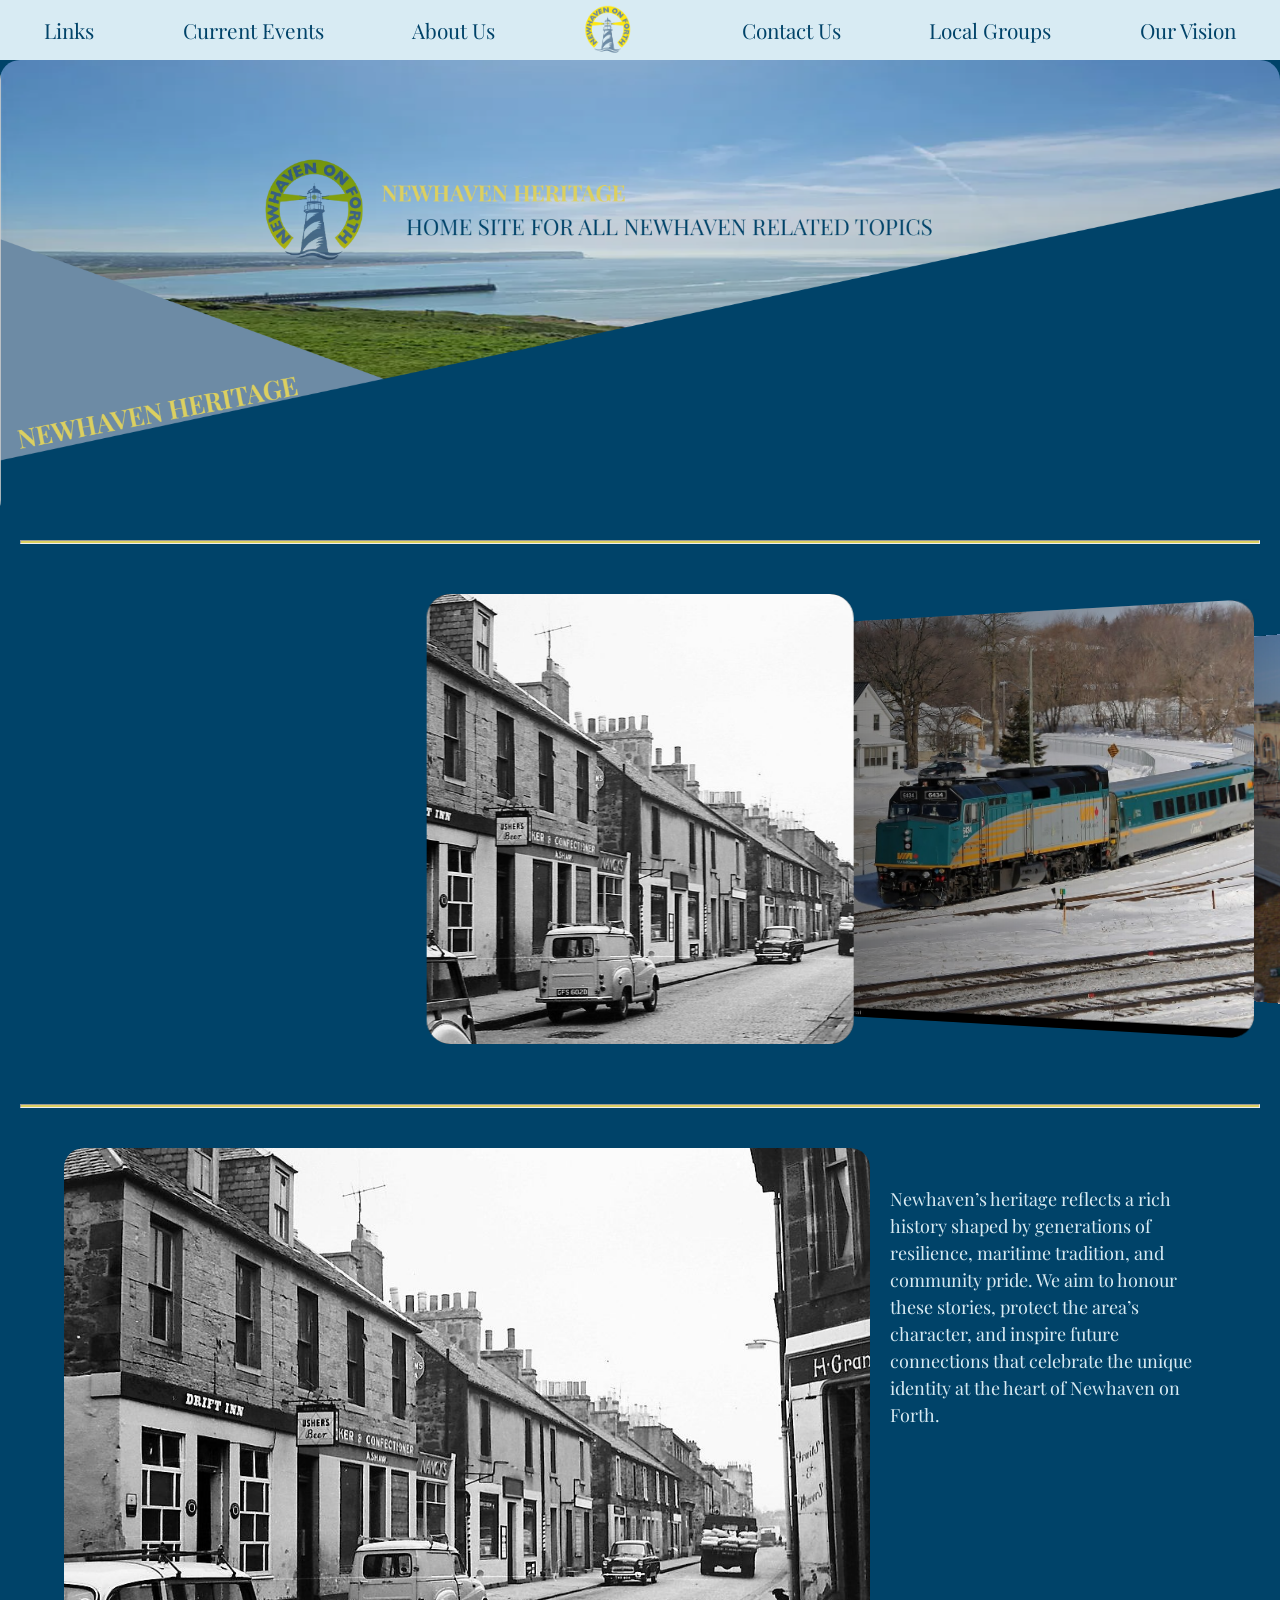
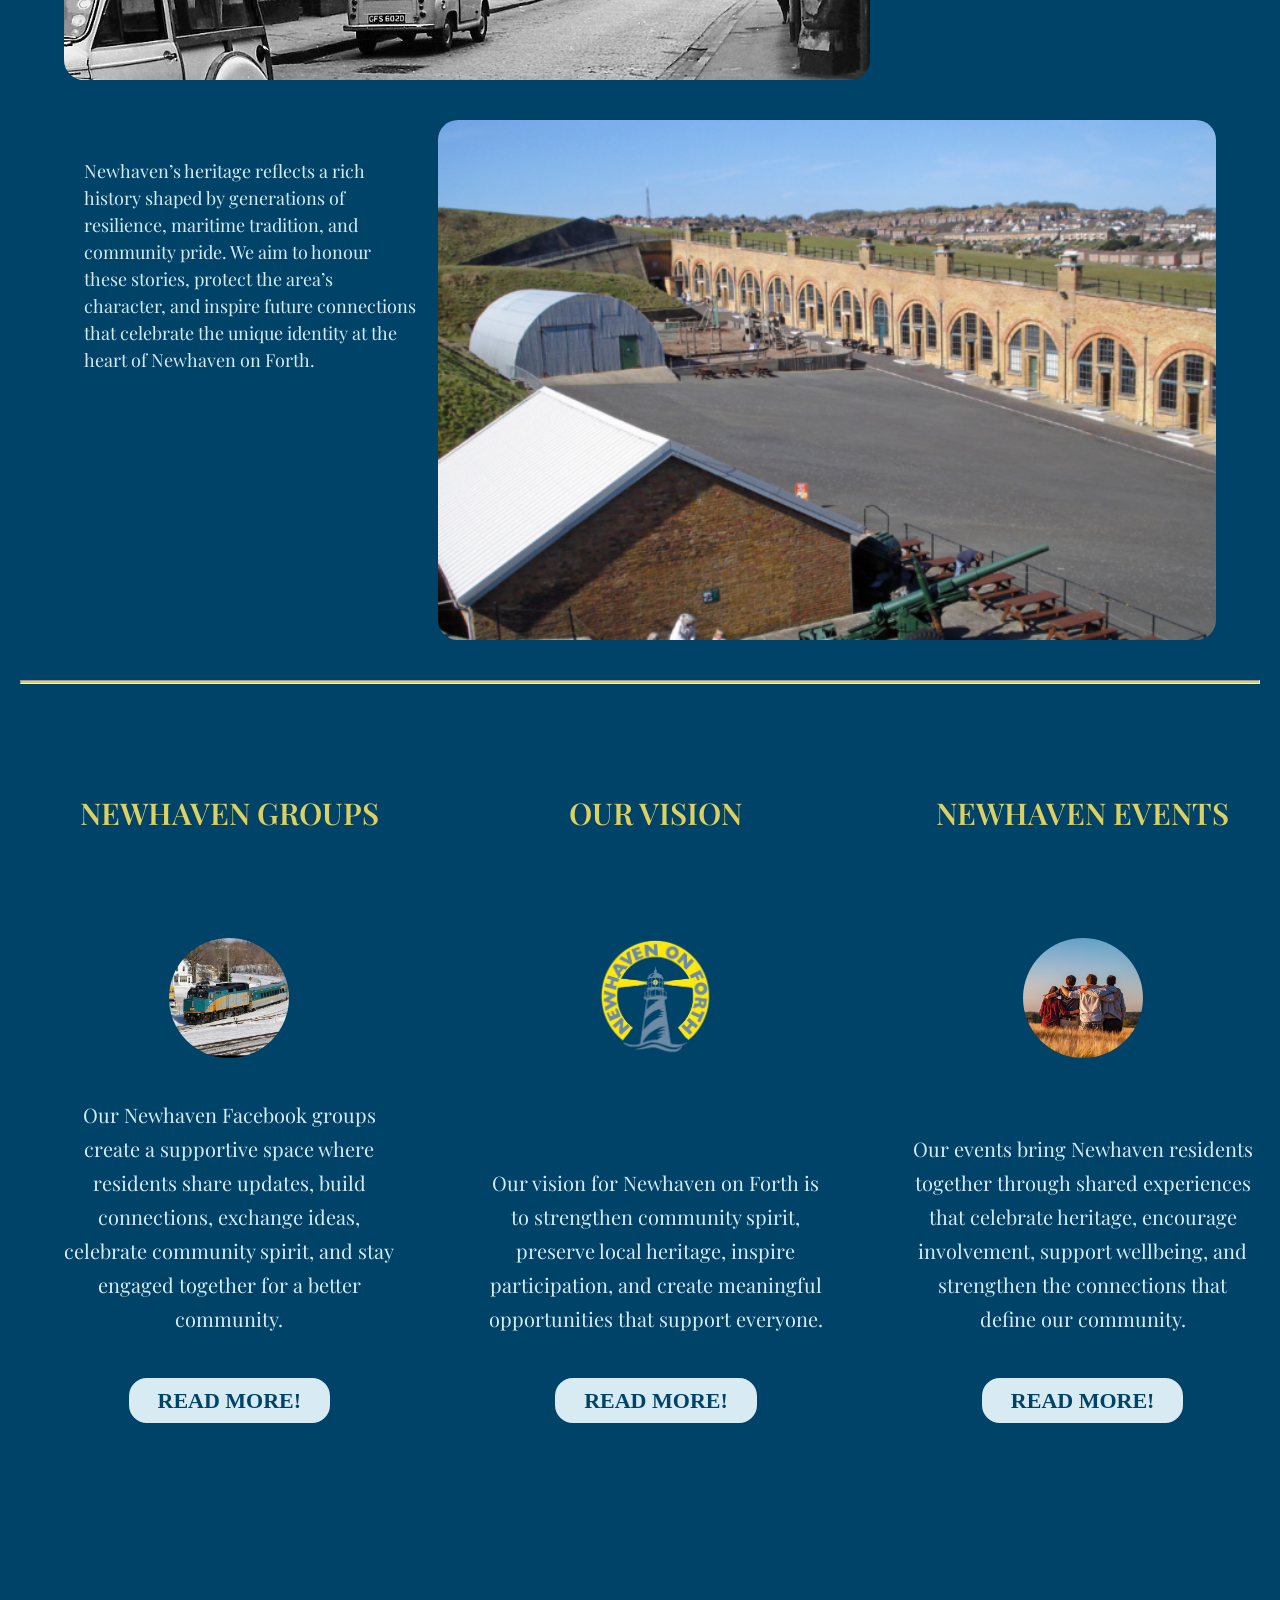
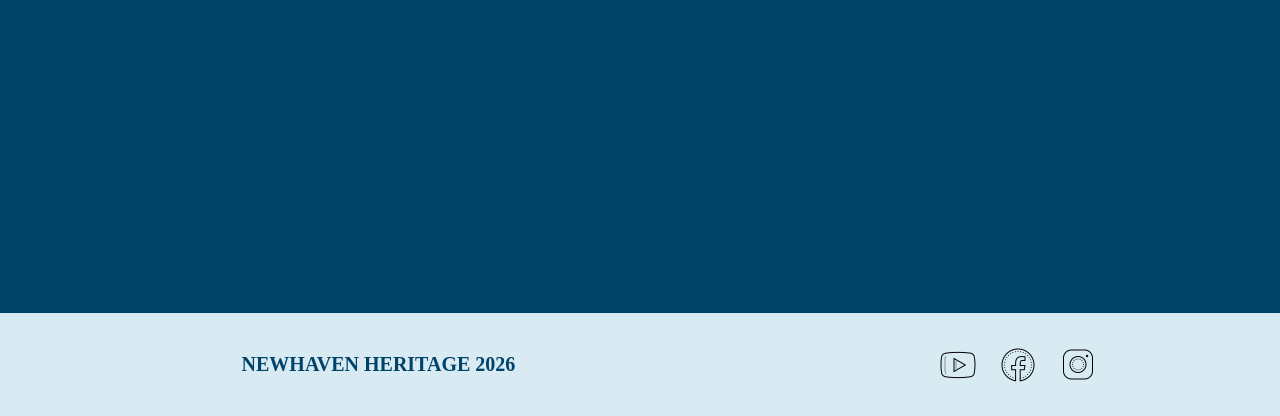
<file: docs/index.html>
<!DOCTYPE html>
<html lang="en">

<head>
    <meta charset="UTF-8">
    <meta name="viewport" content="width=device-width, initial-scale=1.0">

    <title>New Haven Heritage</title>
    <!-- Google Font -->
    <link 
        href="https://fonts.googleapis.com/css2?family=Playfair+Display:wght@400;600;700&display=swap" 
        rel="stylesheet"
    >
    <!-- Stylesheet -->
    <link rel="stylesheet" href="StyleSheets/styles.css">

     <link rel="stylesheet" href="https://cdn.jsdelivr.net/npm/swiper@11/swiper-bundle.min.css">

    <script src="https://cdn.jsdelivr.net/npm/swiper@11/swiper-bundle.min.js"></script>

    <script src="JavaScript/slider.js" defer></script>
    
    <script src="JavaScript/openContent.js" defer></script>
</head>

<body>

    <!-- Nav Bar  Including the logo-->
    <nav>
        <a href="links.html">Links</a>
        <a href="events.html">Current Events</a>
        <a href="about.html">About Us</a>

        <a href="index.html">
            <img class="navlogo" src="Media/logo.png" alt="Newhaven Heritage Logo">
        </a>

        <a href="contacthaven.html">Contact Us</a>
        <a href="groups.html">Local Groups</a>
        <a href="ourvision.html">Our Vision</a>
    </nav>



    <!-- Hero Section to create the angles and pageheader -->
    <section class="hero">
        <img src="Media/hero.png" alt="Newhaven Hero Image">
    </section>

    <!-- Divider to add the white line at the start of each page -->
   <hr>


    <!-- Swiper using Js and swiper -->

    <div class="swiper">
            <div class="swiper-wrapper">
                <div class="swiper-slide"><a href="groups.html"><img src="Media/city.jpg" alt=""></a></div>
                <div class="swiper-slide"><a href="events.html"><img src="Media/train.jpg" alt=""></a></div>
                <div class="swiper-slide"><a href="links.html"><img src="Media/musem.png" alt=""></a></div>
                <div class="swiper-slide"><a href="ourvision.html"><img src="Media/port.jpg" alt=""></a></div>
            </div>
        </div>

    
    <hr>
    <!-- Main page sectiion with two images and text -->
    <div class="main-section">

        <div> 
            <img src="Media/city.jpg" alt="Newhaven City View">

            <p>
                Newhaven’s heritage reflects a rich history shaped by generations of resilience,
                maritime tradition, and community pride. We aim to honour these stories, protect
                the area’s character, and inspire future connections that celebrate the unique
                identity at the heart of Newhaven on Forth.
            </p>
     
        </div>

        <div> 
            <p>
                Newhaven’s heritage reflects a rich history shaped by generations of resilience,
                maritime tradition, and community pride. We aim to honour these stories, protect
                the area’s character, and inspire future connections that celebrate the unique
                identity at the heart of Newhaven on Forth.
            </p>

            <img src="Media/musem.png" alt="Newhaven Fort">
        </div>

    </div>

    <hr>
    <!-- Info card displayed at the end of each page, linked to a pop up with more information-->
    <section class="info-section">

        <div class="info-card">

            <h1>NEWHAVEN GROUPS</h1>
            <img src="Media/train.jpg" alt="Community Groups">

            <p>
                Our Newhaven Facebook groups create a supportive space where residents share updates,
                build connections, exchange ideas, celebrate community spirit, and stay engaged together
                for a better community.
            </p>

            <button onclick="OpenContent('Our Newhaven Facebook groups create a supportive space where residents share updates, build connections, exchange ideas, celebrate community spirit, and stay engaged together for a better community.Our Newhaven Facebook groups create a supportive space where residents share updates, build connections, exchange ideas, celebrate community spirit, and stay engaged together for a better community.Our Newhaven Facebook groups create a supportive space where residents share updates, build connections, exchange ideas, celebrate community spirit, and stay engaged together for a better community.',event,this)">READ MORE!</button>

        </div>

        <div class="info-card">

            <h1>OUR VISION</h1>
            <img src="Media/logo.png" alt="Our Vision">

            <p>
                Our vision for Newhaven on Forth is to strengthen community spirit, preserve local
                heritage, inspire participation, and create meaningful opportunities that support everyone.
            </p>

            <button onclick="OpenContent('Our Newhaven Facebook groups create a supportive space where residents share updates, build connections, exchange ideas, celebrate community spirit, and stay engaged together for a better community.',event,this)">READ MORE!</button>

        </div>

        <div class="info-card">

            <h1>NEWHAVEN EVENTS</h1>
            <img src="Media/group.jpg" alt="Newhaven Events">

            <p>
                Our events bring Newhaven residents together through shared experiences that celebrate
                heritage, encourage involvement, support wellbeing, and strengthen the connections that
                define our community.
            </p>

            <button onclick="OpenContent('Our Newhaven Facebook groups create a supportive space where residents share updates, build connections, exchange ideas, celebrate community spirit, and stay engaged together for a better community.',event,this)">READ MORE!</button>

        </div>
        <div id="contentContainer">
                <p id="contentToChange">helloooooo</p>
        </div>

    </section>

    <!-- Footer displayed at the end of each page-->
    <footer class="footer">
        <p>NEWHAVEN HERITAGE 2026</p>

        <div class="social-icons">
            <a class="footerimg" href="https://www.youtube.com" target="_blank">
                <img src="Media/youtube.png" alt="YouTube">
            </a>

            <a class="footerimg" href="https://www.facebook.com" target="_blank">
                <img src="Media/facebook.png" alt="Facebook">
            </a>

            <a class="footerimg" href="https://www.instagram.com" target="_blank">
                <img src="Media/instagram.png" alt="Instagram">
            </a>
        </div>
    </footer>

</body>

</html>
</file>
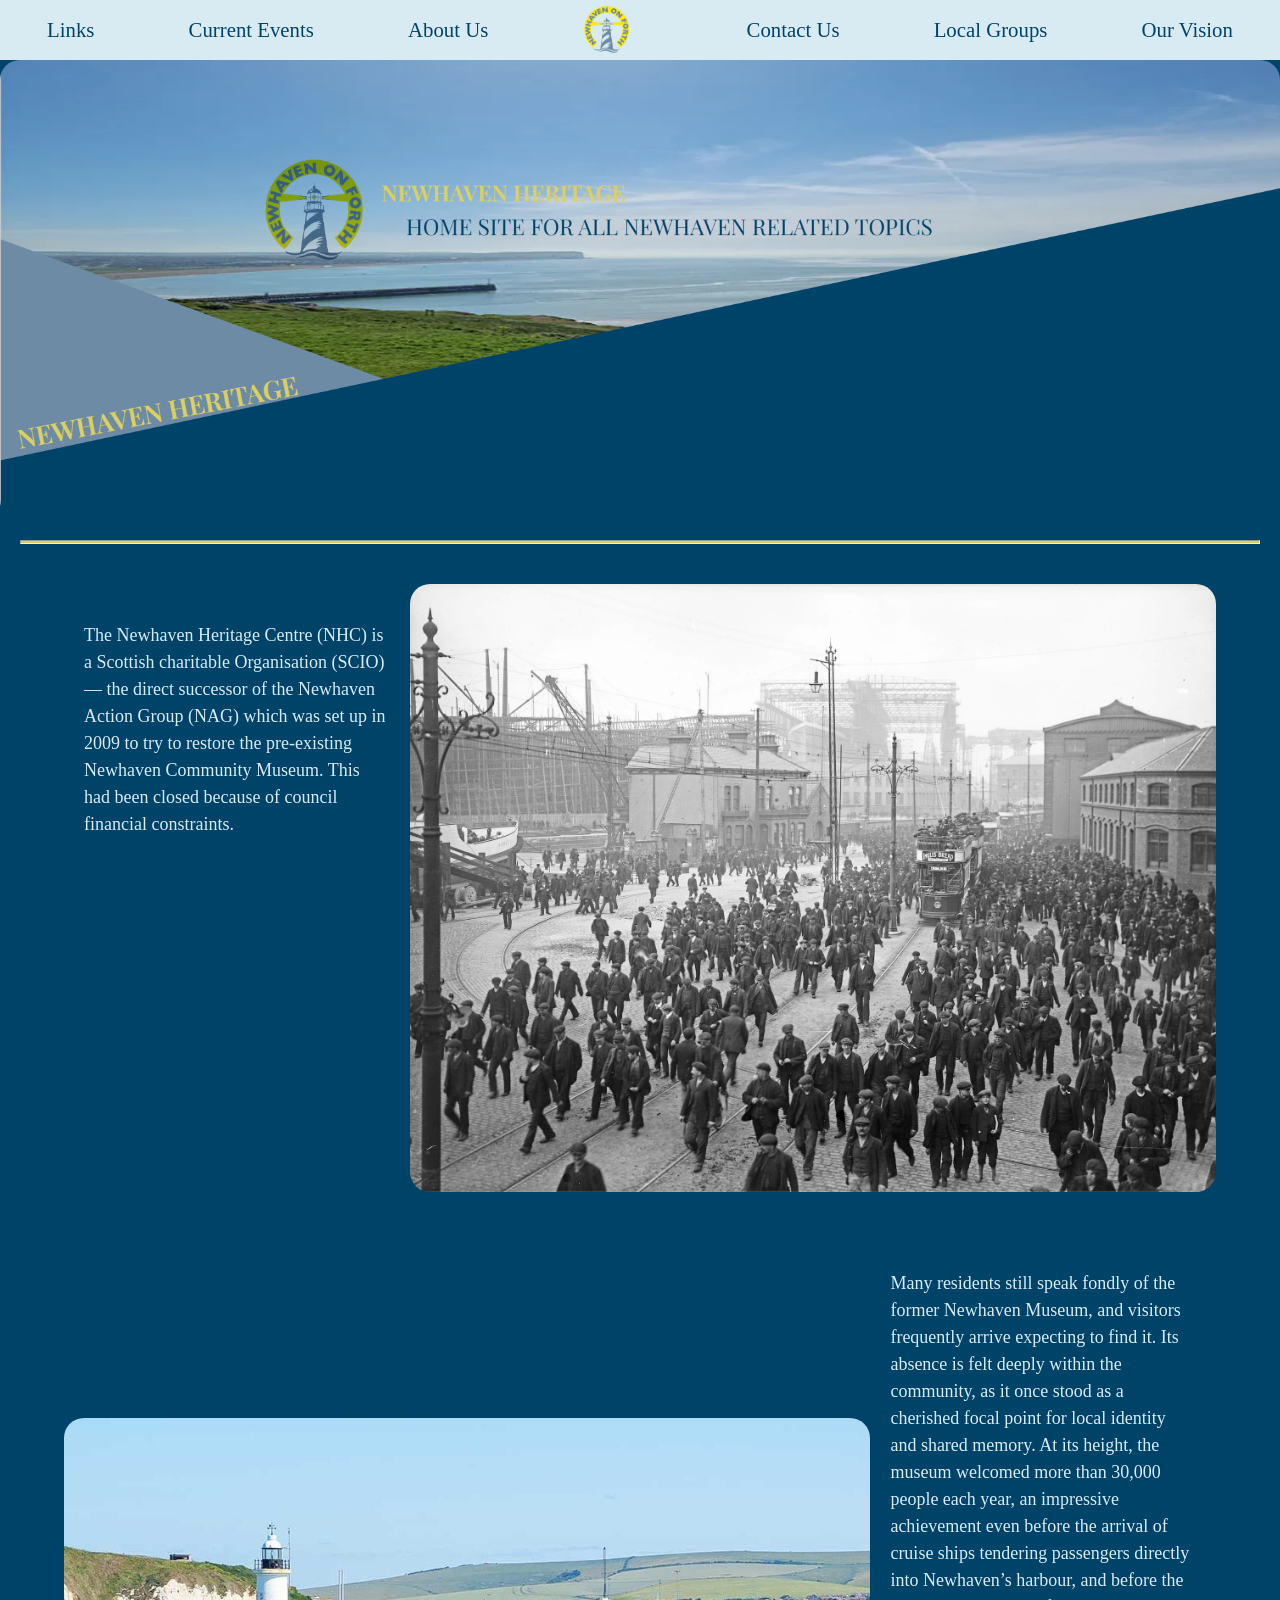
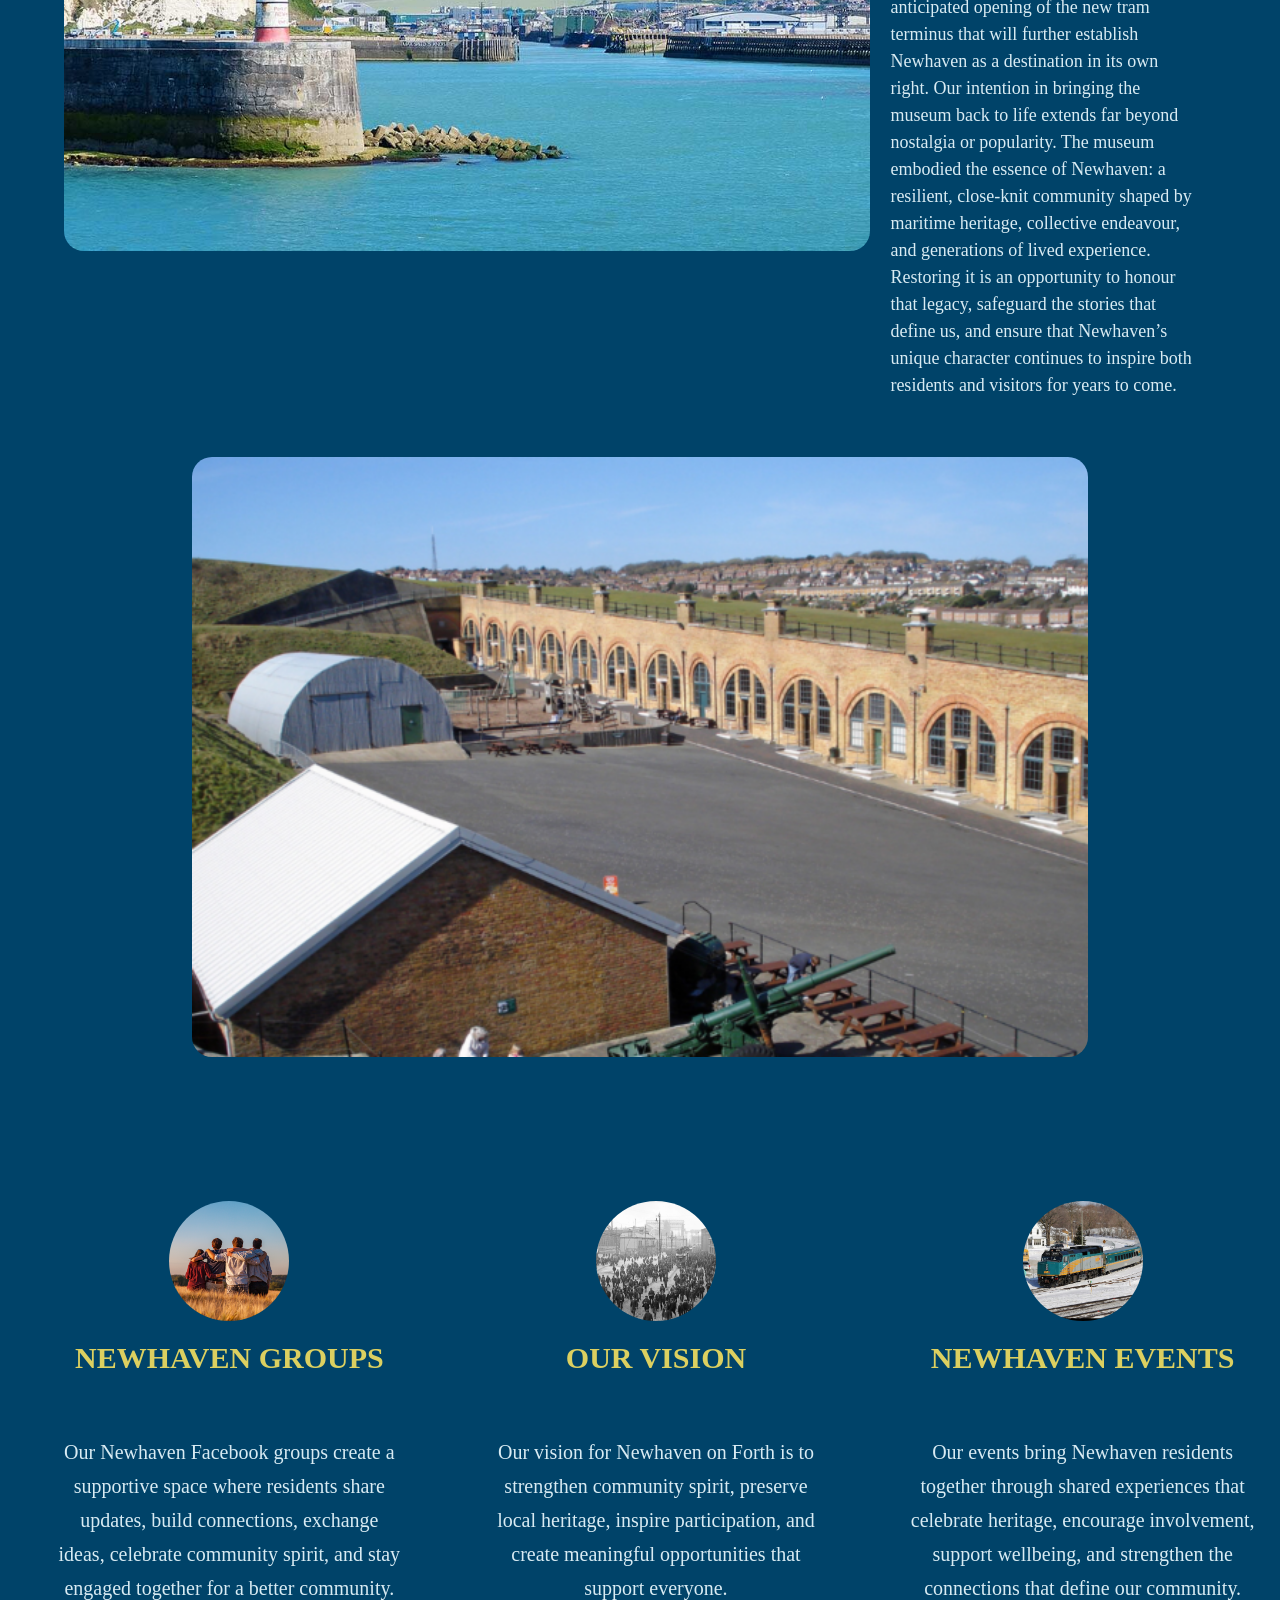
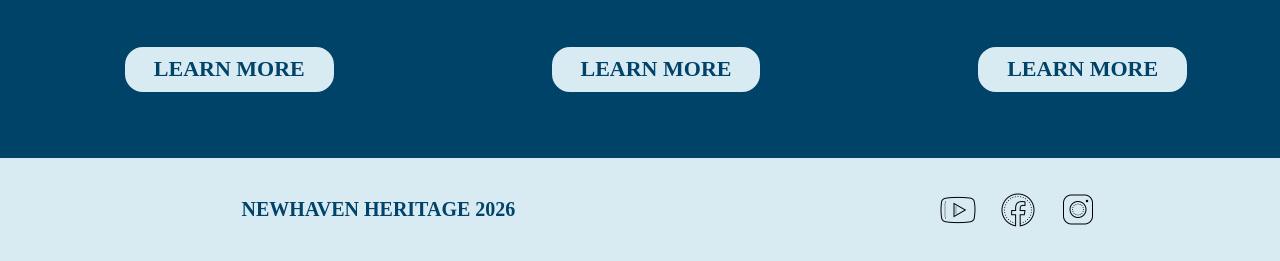
<file: docs/about.html>
<html>

<head>
    <link
        href="https://fonts.googleapis.com/css2?family=Playfair+Display:ital,wght@0,400..900;1,400..900&display=swap%22 rel="
        stylesheet">
    <title>New Haven Heritage</title>
    <link rel="stylesheet" href="StyleSheets/styles.css"> <!--Linking Stylesheet-->
    <script src="JavaScript/openContent.js" defer></script>

</head>

<body>

    <nav>
        <a class="navtext" href="links.html">Links</a>
        <a class="navtext" href="events.html">Current Events</a>
        <a class="navtext" href="about.html">About Us</a>
        <a class="navimg" href="index.html">
            <img class="navlogo" src="Media/logo.png">
        </a>
        <a class="navtext" href="contacthaven.html">Contact Us</a>
        <a class="navtext" href="groups.html">Local Groups</a>
        <a class="navtext" href="ourvision.html">Our Vision</a>
    </nav>

    <section class="hero">
        <img src="Media/hero.png" alt="Newhaven Hero Image">
    </section>

    <hr>

    <div class='main-section'>

        <div>
            
            <p class="abt_text">The Newhaven Heritage Centre (NHC) is a Scottish charitable Organisation (SCIO) — the direct
                successor of the Newhaven Action Group (NAG) which was set up in 2009 to try to restore the pre-existing
                Newhaven Community Museum. This had been closed because of council financial constraints.</p>
                <img class="aboutimg" src="Media/heritage.jpg" alt="aboutIMG">
            </div>
        <div>
            <img src="Media/port.jpg" alt="aboutIMG">
            <p>Many residents still speak fondly of the former Newhaven Museum, and visitors frequently
                arrive expecting to find it. Its absence is felt deeply within the community, as it once stood as a
                cherished focal point for local identity and shared memory. At its height, the museum welcomed more than
                30,000 people each year, an impressive achievement even before the arrival of cruise ships tendering
                passengers directly into Newhaven’s harbour, and before the anticipated opening of the new tram terminus
                that will further establish Newhaven as a destination in its own right.

                Our intention in bringing the museum back to life extends far beyond nostalgia or popularity. The museum
                embodied the essence of Newhaven: a resilient, close‑knit community shaped by maritime heritage, collective
                endeavour, and generations of lived experience. Restoring it is an opportunity to honour that legacy,
                safeguard the stories that define us, and ensure that Newhaven’s unique character continues to inspire both
                residents and visitors for years to come.</p>
        </div>
        <img src="Media/musem.png" alt="aboutIMG">

    </div>


    <!-- Info card displayed at the end of each page, linked to a pop up with more information-->
    <div class="info-section">

        <div class="info-card">
            <img src="Media/group.jpg" alt="Community Groups">

            <h1>NEWHAVEN GROUPS</h1>

            <p>
                Our Newhaven Facebook groups create a supportive space where residents share updates,
                build connections, exchange ideas, celebrate community spirit, and stay engaged together
                for a better community.
            </p>

            <a href="groups.html">
                <button>LEARN MORE</button>
            </a>
        </div>

        <div class="info-card">
            <img src="Media/heritage.jpg" alt="Our Vision">

            <h1>OUR VISION</h1>

            <p>
                Our vision for Newhaven on Forth is to strengthen community spirit, preserve local
                heritage, inspire participation, and create meaningful opportunities that support everyone.
            </p>

            <a href="ourvision.html">
                <button>LEARN MORE</button>
            </a>
        </div>

        <div class="info-card">
            <img src="Media/train.jpg" alt="Newhaven Events">

            <h1>NEWHAVEN EVENTS</h1>

            <p>
                Our events bring Newhaven residents together through shared experiences that celebrate
                heritage, encourage involvement, support wellbeing, and strengthen the connections that
                define our community.
            </p>

            <a href="events.html">
                <button >LEARN MORE</button>
            </a>
        </div>

    </div>

    <!-- Footer displayed at the end of each page-->
    <footer class="footer">
        <p>NEWHAVEN HERITAGE 2026</p>

        <div class="social-icons">
            <a class="footerimg" href="https://www.youtube.com" target="_blank">
                <img src="Media/youtube.png" alt="YouTube">
            </a>

            <a class="footerimg" href="https://www.facebook.com" target="_blank">
                <img src="Media/facebook.png" alt="Facebook">
            </a>

            <a class="footerimg" href="https://www.instagram.com" target="_blank">
                <img src="Media/instagram.png" alt="Instagram">
            </a>
        </div>
    </footer>

</body>

</html>
</file>
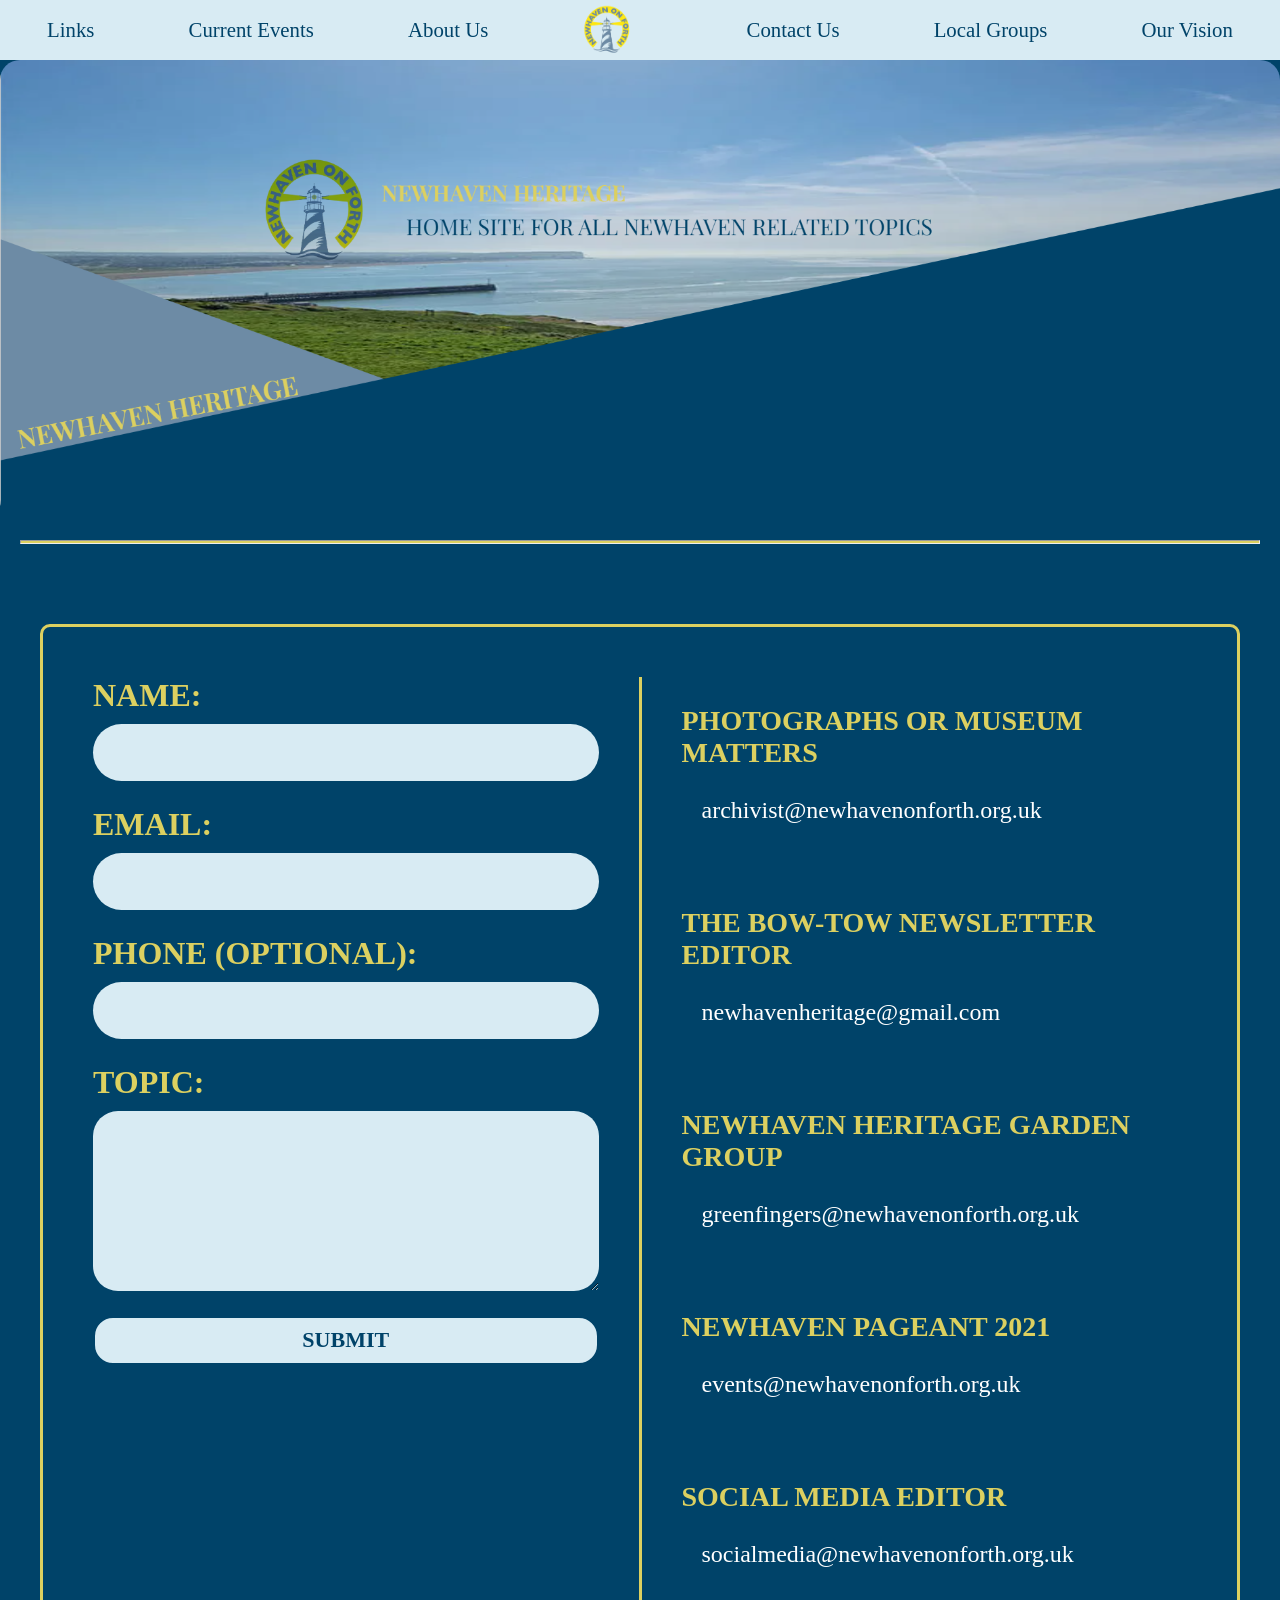
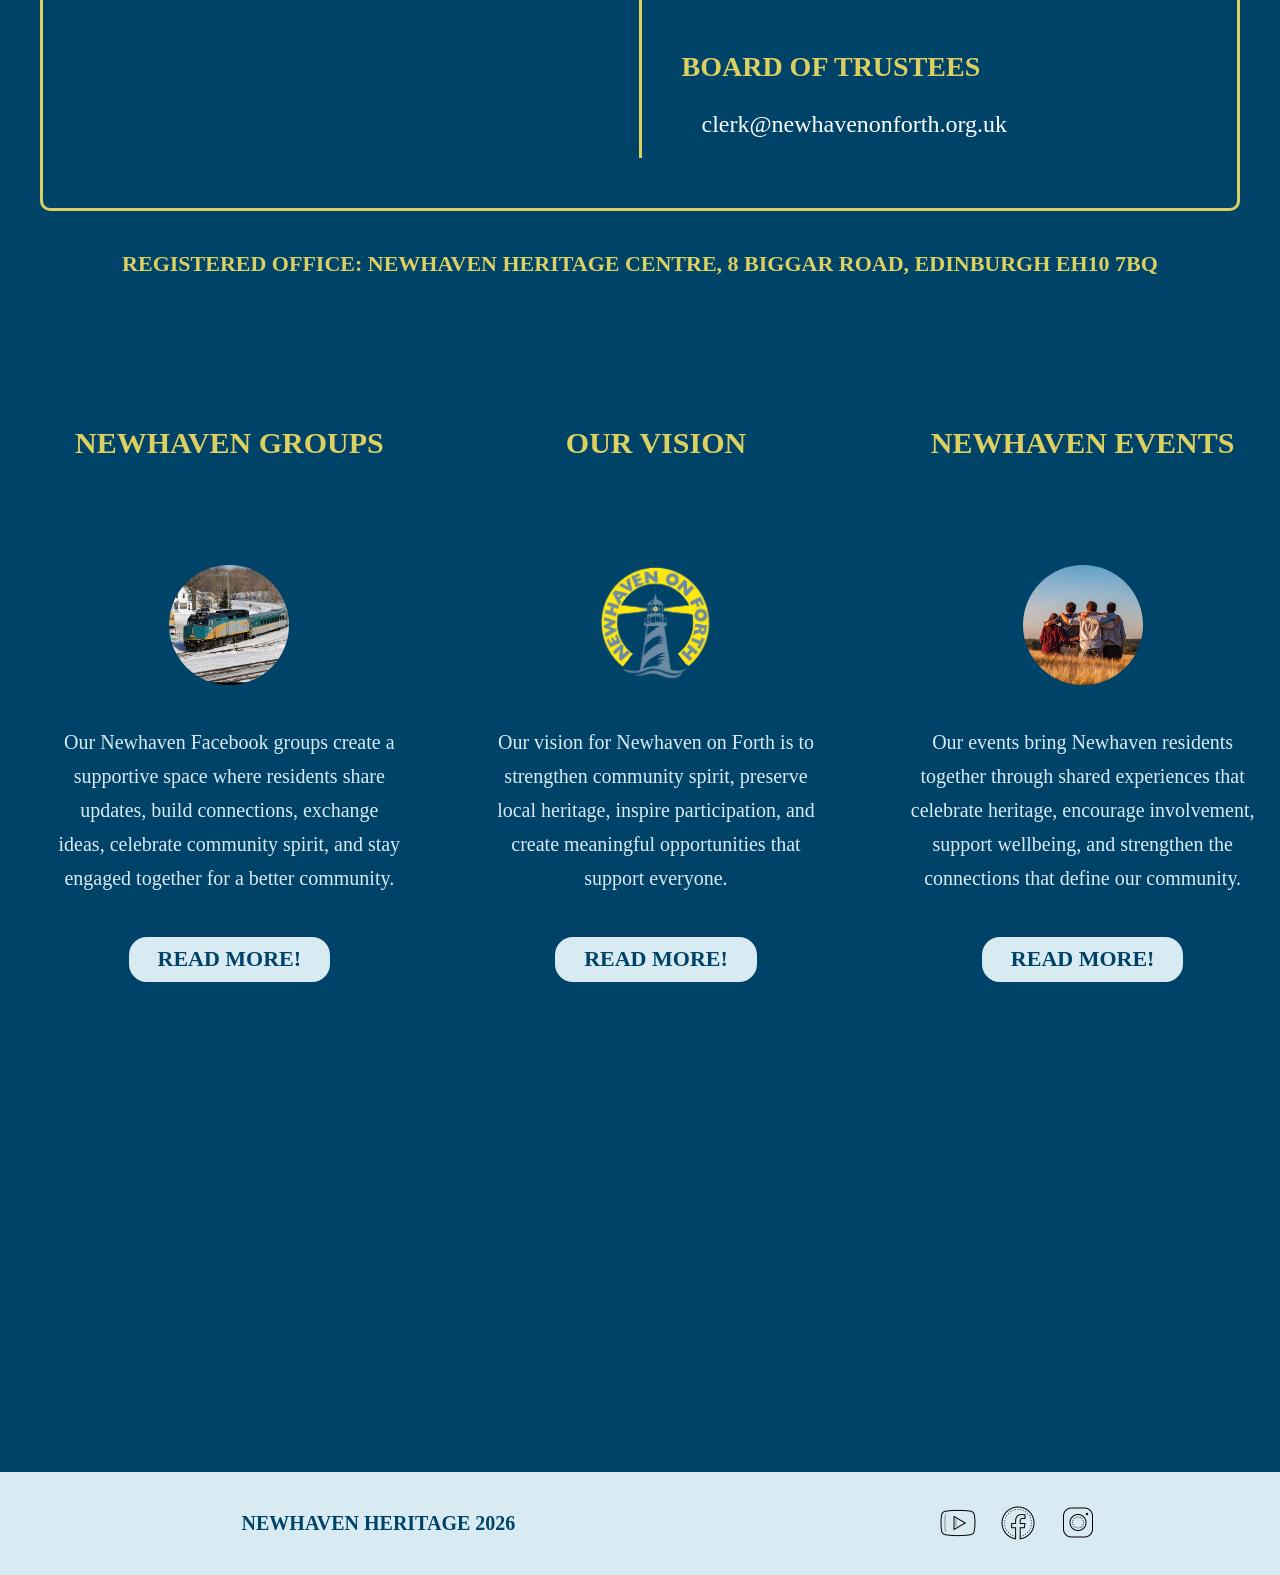
<file: docs/contacthaven.html>
<html>

<head>
    <link
        href="https://fonts.googleapis.com/css2?family=Playfair+Display:ital,wght@0,400..900;1,400..900&display=swap%22 rel="
        stylesheet">
    <title>New Haven Heritage</title>
    <link rel="stylesheet" href="StyleSheets/styles.css"> <!--Linking Stylesheet-->
</head>

<body>

    <nav class="nav">
        <a class="navtext" href="links.html">Links</a>
        <a class="navtext" href="events.html">Current Events</a>
        <a class="navtext" href="about.html">About Us</a>
        <a class="navimg" href="index.html">
            <img class="navlogo" src="Media/logo.png">
        </a>
        <a class="navtext" href="contacthaven.html">Contact Us</a>
        <a class="navtext" href="groups.html">Local Groups</a>
        <a class="navtext" href="ourvision.html">Our Vision</a>
    </nav>

    <section class="hero">
        <img src="Media/hero.png" alt="Newhaven Hero Image">
    </section>

    <hr>

<section class="contact-section">
    <div class="contact-container">
 
        <div class="contact-form-side">
            <form id="contactForm">
 
                <div class="form-group">
                    <label for="name">NAME:</label>
                    <input type="text" id="name" name="name" required>
                </div>
 
                <div class="form-group">
                    <label for="email">EMAIL:</label>
                    <input type="email" id="email" name="email" required>
                </div>
 
                <div class="form-group">
                    <label for="phone">PHONE (OPTIONAL):</label>
                    <input type="tel" id="phone" name="phone">
                </div>
 
                <div class="form-group">
                    <label for="message">TOPIC:</label>
                    <textarea id="message" name="message" required></textarea>
                </div>
 
                <button type="submit">SUBMIT</button>
 
                <p id="formMessage"></p>
 
            </form>
        </div>
 
        <div class="contact-info-side">
 
            <div class="info-block">
                <h3>PHOTOGRAPHS OR MUSEUM MATTERS</h3>
                <p>archivist@newhavenonforth.org.uk</p>
            </div>
 
            <div class="info-block">
                <h3>THE BOW-TOW NEWSLETTER EDITOR</h3>
                <p>newhavenheritage@gmail.com</p>
            </div>
 
            <div class="info-block">
                <h3>NEWHAVEN HERITAGE GARDEN GROUP</h3>
                <p>greenfingers@newhavenonforth.org.uk</p>
            </div>
 
            <div class="info-block">
                <h3>NEWHAVEN PAGEANT 2021</h3>
                <p>events@newhavenonforth.org.uk</p>
            </div>
 
            <div class="info-block">
                <h3>SOCIAL MEDIA EDITOR</h3>
                <p>socialmedia@newhavenonforth.org.uk</p>
            </div>
 
            <div class="info-block">
                <h3>BOARD OF TRUSTEES</h3>
                <p>clerk@newhavenonforth.org.uk</p>
            </div>
 
        </div>
 
    </div>
 
    <div class="office-info">
        REGISTERED OFFICE: NEWHAVEN HERITAGE CENTRE,
        8 BIGGAR ROAD, EDINBURGH EH10 7BQ
    </div>
</section>
</body>



   
<!-- Info card displayed at the end of each page, linked to a pop up with more information-->
    <section class="info-section">

        <div class="info-card">

            <h1>NEWHAVEN GROUPS</h1>
            <img src="Media/train.jpg" alt="Community Groups">

            <p>
                Our Newhaven Facebook groups create a supportive space where residents share updates,
                build connections, exchange ideas, celebrate community spirit, and stay engaged together
                for a better community.
            </p>

            <button onclick="OpenContent('Our Newhaven Facebook groups create a supportive space where residents share updates, build connections, exchange ideas, celebrate community spirit, and stay engaged together for a better community.Our Newhaven Facebook groups create a supportive space where residents share updates, build connections, exchange ideas, celebrate community spirit, and stay engaged together for a better community.Our Newhaven Facebook groups create a supportive space where residents share updates, build connections, exchange ideas, celebrate community spirit, and stay engaged together for a better community.',event,this)">READ MORE!</button>

        </div>

        <div class="info-card">

            <h1>OUR VISION</h1>
            <img src="Media/logo.png" alt="Our Vision">

            <p>
                Our vision for Newhaven on Forth is to strengthen community spirit, preserve local
                heritage, inspire participation, and create meaningful opportunities that support everyone.
            </p>

            <button onclick="OpenContent('Our Newhaven Facebook groups create a supportive space where residents share updates, build connections, exchange ideas, celebrate community spirit, and stay engaged together for a better community.',event,this)">READ MORE!</button>

        </div>

        <div class="info-card">

            <h1>NEWHAVEN EVENTS</h1>
            <img src="Media/group.jpg" alt="Newhaven Events">

            <p>
                Our events bring Newhaven residents together through shared experiences that celebrate
                heritage, encourage involvement, support wellbeing, and strengthen the connections that
                define our community.
            </p>

            <button onclick="OpenContent('Our Newhaven Facebook groups create a supportive space where residents share updates, build connections, exchange ideas, celebrate community spirit, and stay engaged together for a better community.',event,this)">READ MORE!</button>

        </div>
        <div id="contentContainer">
                <p id="contentToChange">helloooooo</p>
        </div>

    </section>

    <!-- Footer displayed at the end of each page-->
    <footer class="footer">
        <p>NEWHAVEN HERITAGE 2026</p>

        <div class="social-icons">
            <a class="footerimg" href="https://www.youtube.com" target="_blank">
                <img src="Media/youtube.png" alt="YouTube">
            </a>

            <a class="footerimg" href="https://www.facebook.com" target="_blank">
                <img src="Media/facebook.png" alt="Facebook">
            </a>

            <a class="footerimg" href="https://www.instagram.com" target="_blank">
                <img src="Media/instagram.png" alt="Instagram">
            </a>
        </div>
    </footer>

</body>

</html>
</file>
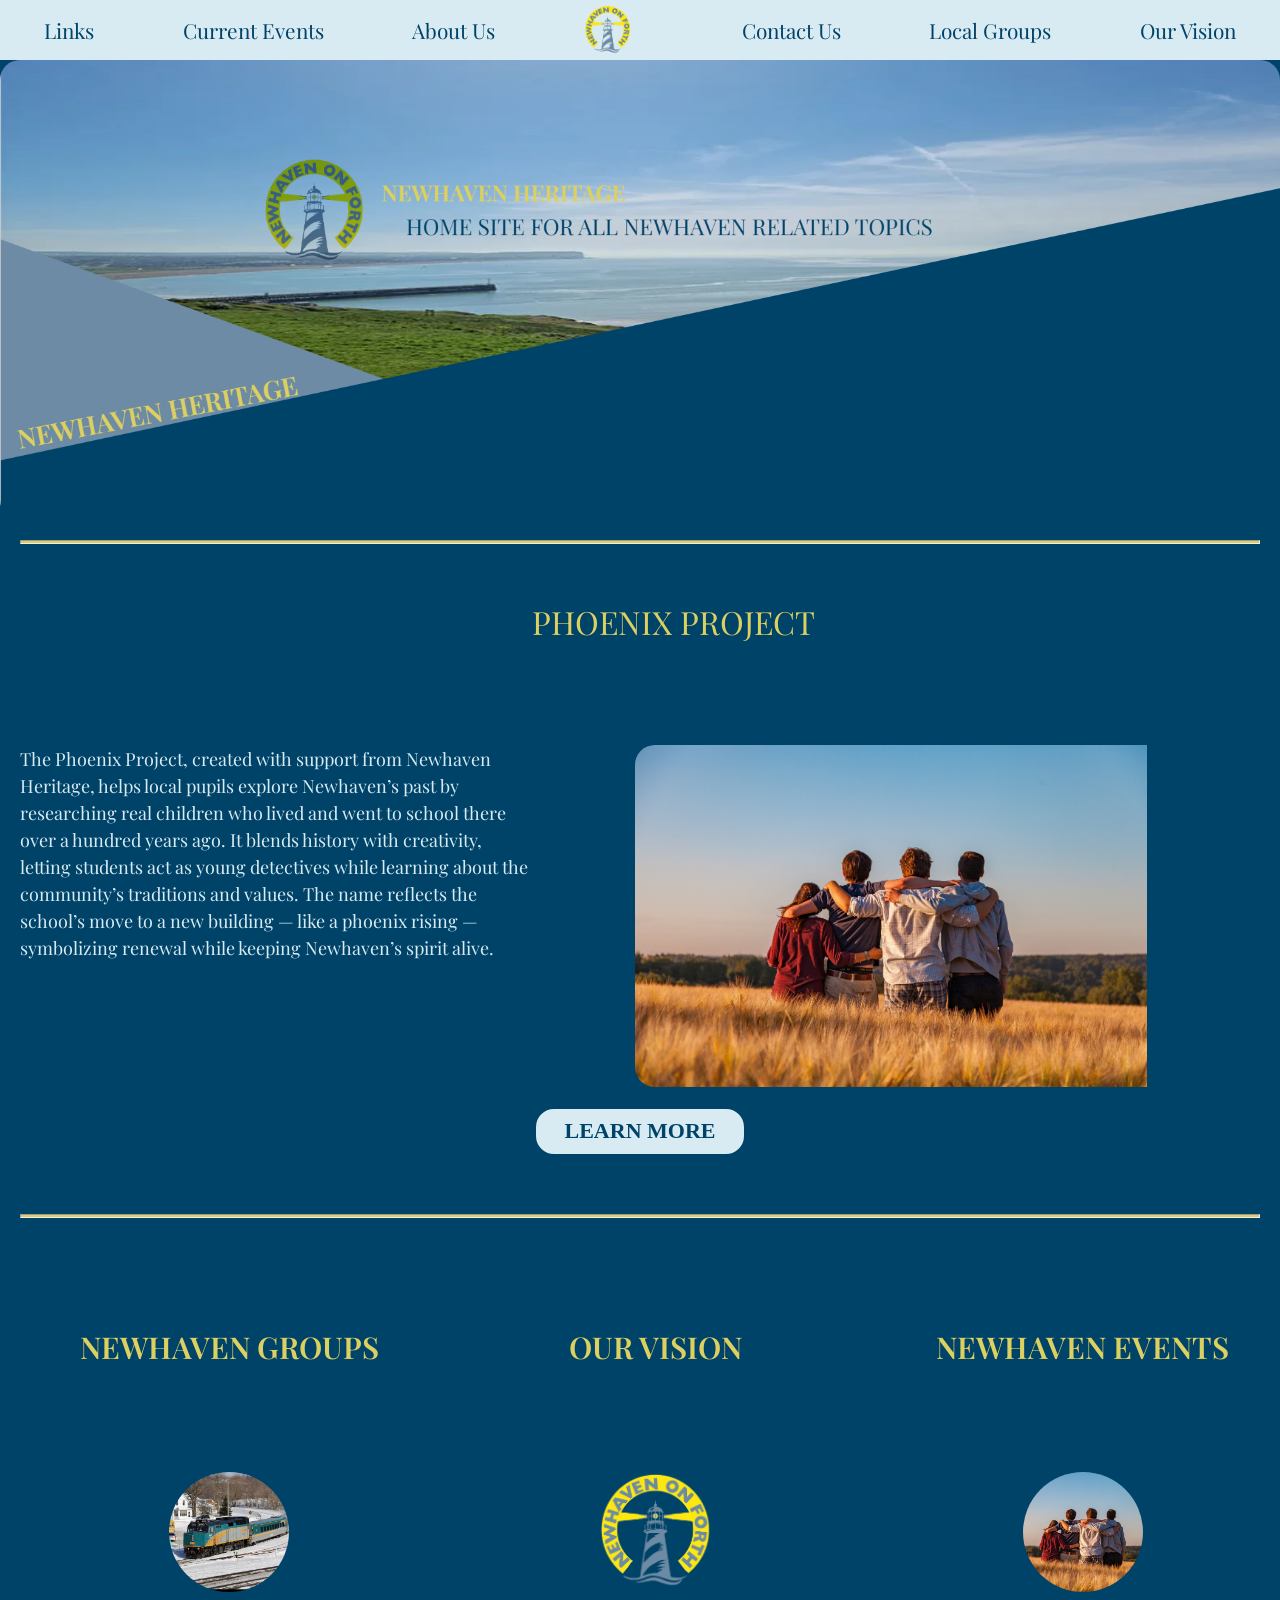
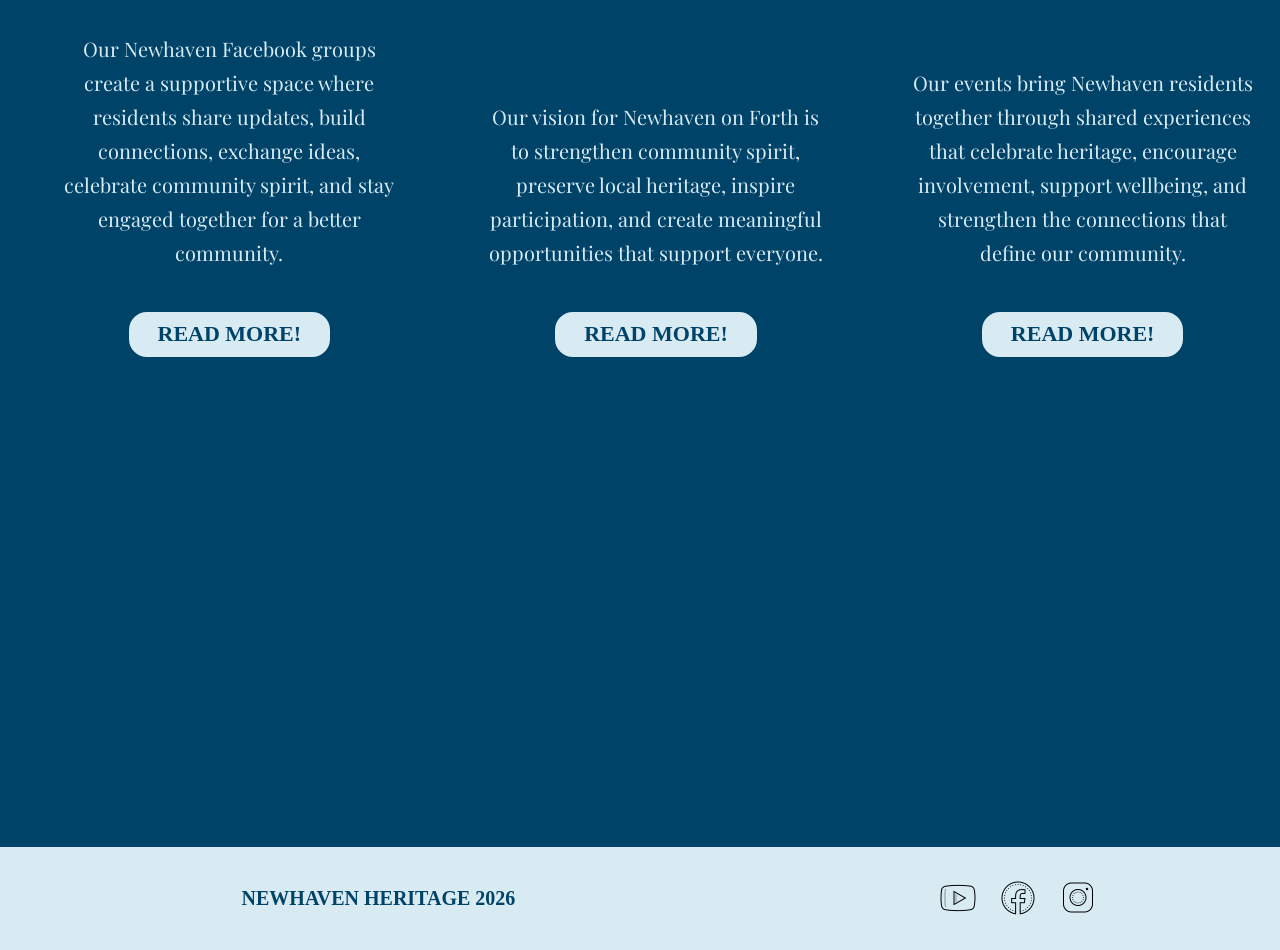
<file: docs/events.html>
<!DOCTYPE html>
<html lang="en">

<head>
    <meta charset="UTF-8">
    <meta name="viewport" content="width=device-width, initial-scale=1.0">

    <title>New Haven Heritage</title>

    <!-- Google Font -->
    <link href="https://fonts.googleapis.com/css2?family=Playfair+Display:ital,wght@0,400..900;1,400..900&display=swap"
        rel="stylesheet">

    <!-- Stylesheet -->
    <link rel="stylesheet" href="StyleSheets/styles.css">
</head>

<body>

    <!-- Navigation -->
    <nav class="nav">
        <a class="navtext" href="links.html">Links</a>
        <a class="navtext" href="events.html">Current Events</a>
        <a class="navtext" href="about.html">About Us</a>

        <a class="navimg" href="index.html">
            <img class="navlogo" src="Media/logo.png" alt="Newhaven Heritage Logo">
        </a>

        <a class="navtext" href="contacthaven.html">Contact Us</a>
        <a class="navtext" href="groups.html">Local Groups</a>
        <a class="navtext" href="ourvision.html">Our Vision</a>
    </nav>

    <section class="hero">
        <img src="Media/hero.png" alt="Newhaven Hero Image">
    </section>

    <hr>

    <!-- Event Section -->
    

    <section class="events_section">
        <h2 class="event_header">
        PHOENIX PROJECT
        </h2>

        <p class="event_text">
            The Phoenix Project, created with support from Newhaven Heritage, helps local pupils
            explore Newhaven’s past by researching real children who lived and went to school there
            over a hundred years ago. It blends history with creativity, letting students act as
            young detectives while learning about the community’s traditions and values.

            The name reflects the school’s move to a new building — like a phoenix rising —
            symbolizing renewal while keeping Newhaven’s spirit alive.
        </p>

        <img class="eventimg" src="Media/group.jpg" alt="Phoenix Project Team">

        <a href="ourvision.html">
            <button>LEARN MORE</button>
        </a>

    </section>

<hr>

<!-- Info card displayed at the end of each page, linked to a pop up with more information-->
    <section class="info-section">

        <div class="info-card">

            <h1>NEWHAVEN GROUPS</h1>
            <img src="Media/train.jpg" alt="Community Groups">

            <p>
                Our Newhaven Facebook groups create a supportive space where residents share updates,
                build connections, exchange ideas, celebrate community spirit, and stay engaged together
                for a better community.
            </p>

            <button onclick="OpenContent('Our Newhaven Facebook groups create a supportive space where residents share updates, build connections, exchange ideas, celebrate community spirit, and stay engaged together for a better community.Our Newhaven Facebook groups create a supportive space where residents share updates, build connections, exchange ideas, celebrate community spirit, and stay engaged together for a better community.Our Newhaven Facebook groups create a supportive space where residents share updates, build connections, exchange ideas, celebrate community spirit, and stay engaged together for a better community.',event,this)">READ MORE!</button>

        </div>

        <div class="info-card">

            <h1>OUR VISION</h1>
            <img src="Media/logo.png" alt="Our Vision">

            <p>
                Our vision for Newhaven on Forth is to strengthen community spirit, preserve local
                heritage, inspire participation, and create meaningful opportunities that support everyone.
            </p>

            <button onclick="OpenContent('Our Newhaven Facebook groups create a supportive space where residents share updates, build connections, exchange ideas, celebrate community spirit, and stay engaged together for a better community.',event,this)">READ MORE!</button>

        </div>

        <div class="info-card">

            <h1>NEWHAVEN EVENTS</h1>
            <img src="Media/group.jpg" alt="Newhaven Events">

            <p>
                Our events bring Newhaven residents together through shared experiences that celebrate
                heritage, encourage involvement, support wellbeing, and strengthen the connections that
                define our community.
            </p>

            <button onclick="OpenContent('Our Newhaven Facebook groups create a supportive space where residents share updates, build connections, exchange ideas, celebrate community spirit, and stay engaged together for a better community.',event,this)">READ MORE!</button>

        </div>
        <div id="contentContainer">
                <p id="contentToChange">helloooooo</p>
        </div>

    </section>
    <!-- Footer displayed at the end of each page-->
    <footer class="footer">
        <p>NEWHAVEN HERITAGE 2026</p>

        <div class="social-icons">
            <a class="footerimg" href="https://www.youtube.com" target="_blank">
                <img src="Media/youtube.png" alt="YouTube">
            </a>

            <a class="footerimg" href="https://www.facebook.com" target="_blank">
                <img src="Media/facebook.png" alt="Facebook">
            </a>

            <a class="footerimg" href="https://www.instagram.com" target="_blank">
                <img src="Media/instagram.png" alt="Instagram">
            </a>
        </div>
    </footer>

</body>

</html>
</file>
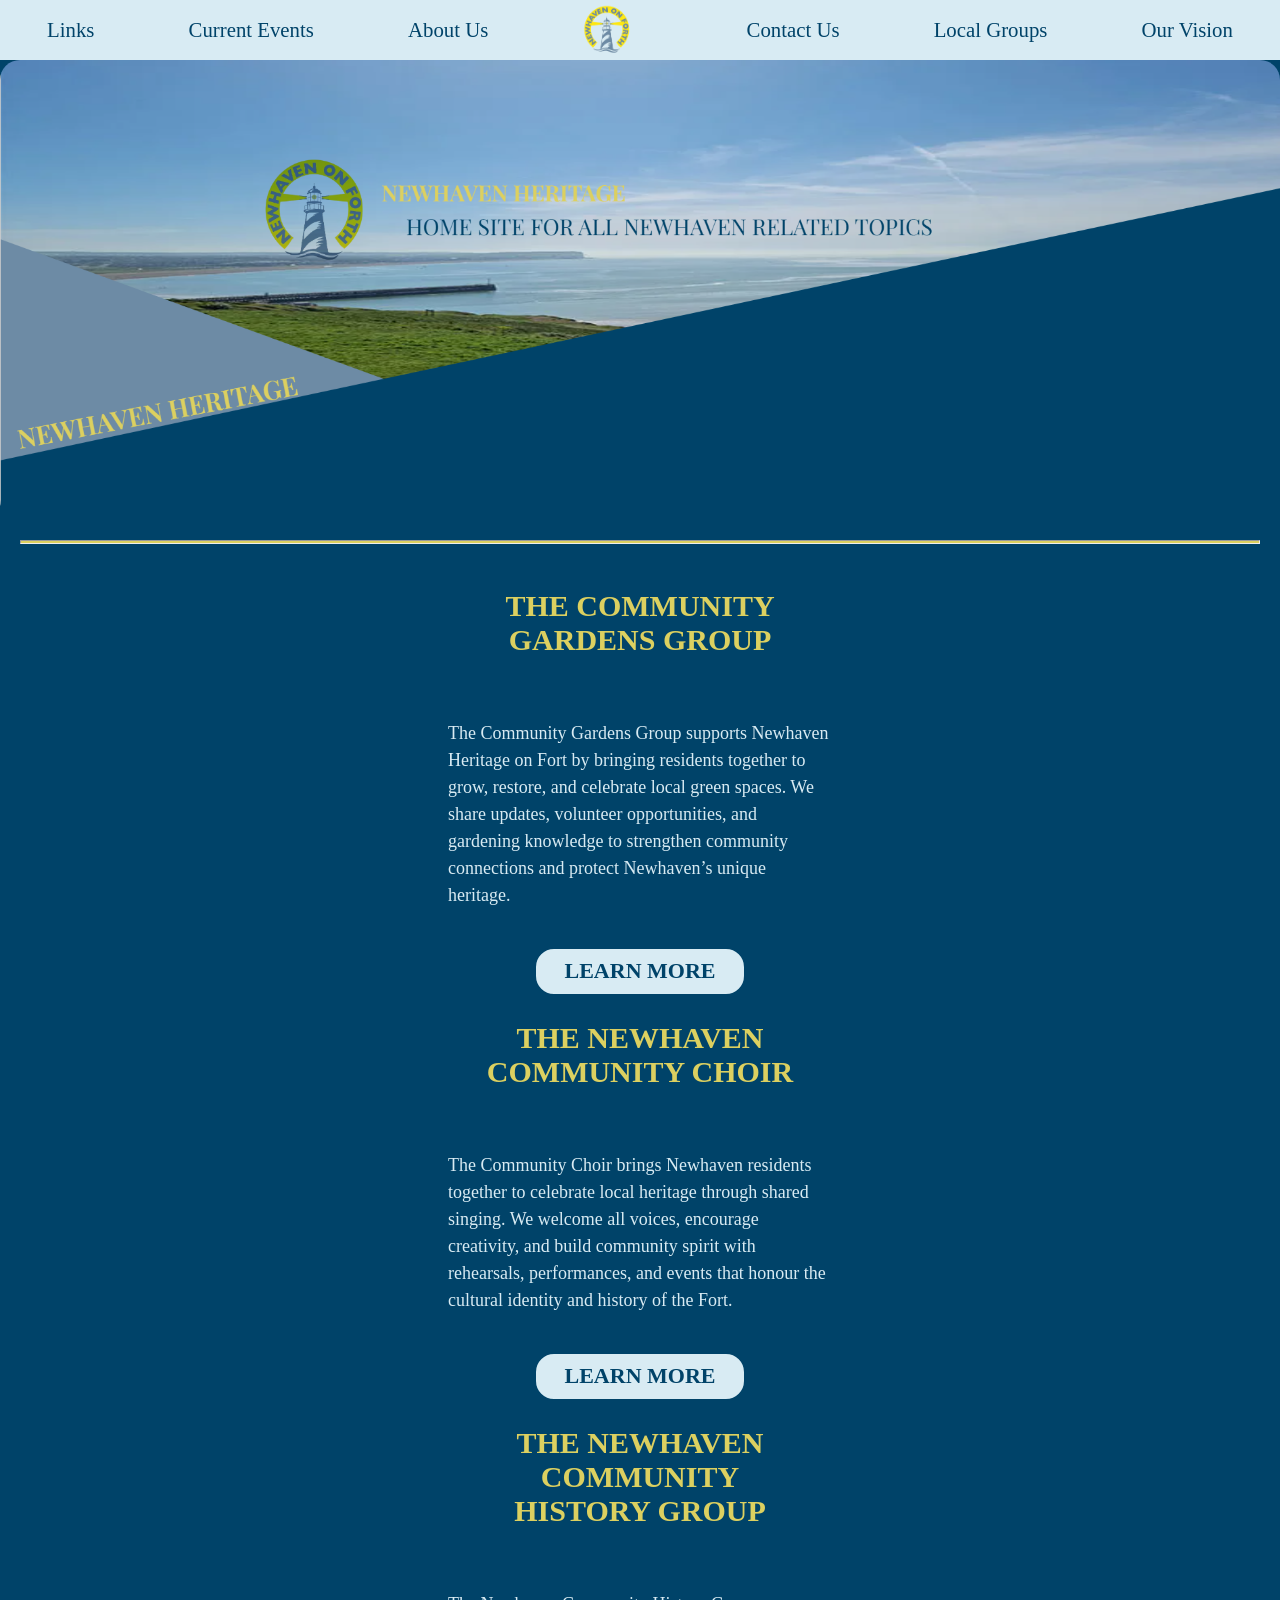
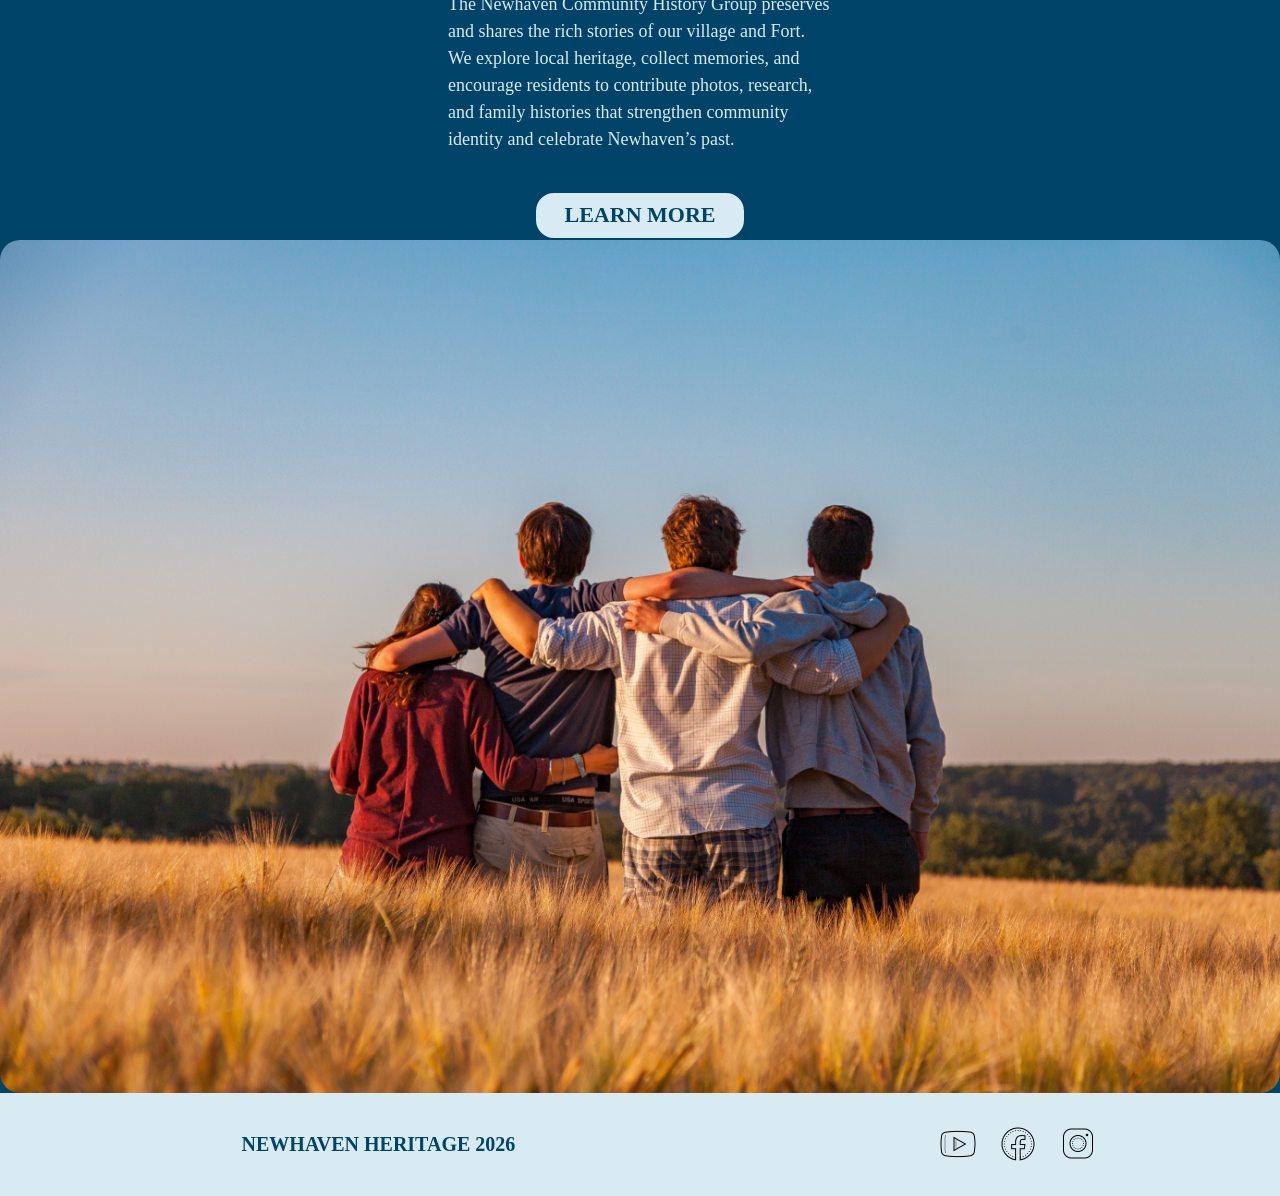
<file: docs/groups.html>
<html>

<head>
    <link
        href="https://fonts.googleapis.com/css2?family=Playfair+Display:ital,wght@0,400..900;1,400..900&display=swap%22 rel="
        stylesheet">
    <title>New Haven Heritage</title>
    <link rel="stylesheet" href="StyleSheets/styles.css"> <!--Linking Stylesheet-->
</head>

<body>

    <nav class="nav">
        <a class="navtext" href="links.html">Links</a>
        <a class="navtext" href="events.html">Current Events</a>
        <a class="navtext" href="about.html">About Us</a>
        <a class="navimg" href="index.html">
            <img class="navlogo" src="Media/logo.png">
        </a>
        <a class="navtext" href="contacthaven.html">Contact Us</a>
        <a class="navtext" href="groups.html">Local Groups</a>
        <a class="navtext" href="ourvision.html">Our Vision</a>
    </nav>

    <section class="hero">
        <img src="Media/hero.png" alt="Newhaven Hero Image">
    </section>

    <hr>

   <section class="main-section">
    
        <h1>THE COMMUNITY<br>GARDENS GROUP</h1>
        <p>
            The Community Gardens Group supports Newhaven Heritage on Fort by bringing residents
            together to grow, restore, and celebrate local green spaces. We share updates, volunteer
            opportunities, and gardening knowledge to strengthen community connections and protect
            Newhaven’s unique heritage.
        </p>
        <a href="https://www.keepscotlandbeautiful.org/climate-and-nature-friendly-communities-network/find-out-about-each-community-group/newhaven-heritage-community-garden/"><button>LEARN MORE</button></a>
    </div>
   
</section>

<section class="main-section">
    
        <h1>THE NEWHAVEN<br>COMMUNITY CHOIR</h1>
        <p>
            The Community Choir brings Newhaven residents together to celebrate local heritage
            through shared singing. We welcome all voices, encourage creativity, and build community
            spirit with rehearsals, performances, and events that honour the cultural identity and
            history of the Fort.
        </p>
        <a href="https://newhavencommunitychoir.bandcamp.com/"><button>LEARN MORE</button></a>
    
   
</section>

<section class="main-section">
    
        <h1>THE NEWHAVEN<br>COMMUNITY<br>HISTORY GROUP</h1>
        <p>
            The Newhaven Community History Group preserves and shares the rich stories of our village
            and Fort. We explore local heritage, collect memories, and encourage residents to contribute
            photos, research, and family histories that strengthen community identity and celebrate
            Newhaven’s past.
        </p>
        <a href="https://newhavenhistoricalsociety.org.uk/our-collection/"><button >LEARN MORE</button></a>
    
</section>

<img src="Media/group.jpg" alt="Community Groups">


    <!-- Footer displayed at the end of each page-->
    <footer class="footer">
        <p>NEWHAVEN HERITAGE 2026</p>

        <div class="social-icons">
            <a class="footerimg" href="https://www.youtube.com" target="_blank">
                <img src="Media/youtube.png" alt="YouTube">
            </a>

            <a class="footerimg" href="https://www.facebook.com" target="_blank">
                <img src="Media/facebook.png" alt="Facebook">
            </a>

            <a class="footerimg" href="https://www.instagram.com" target="_blank">
                <img src="Media/instagram.png" alt="Instagram">
            </a>
        </div>
    </footer>

</body>

</html>
</file>
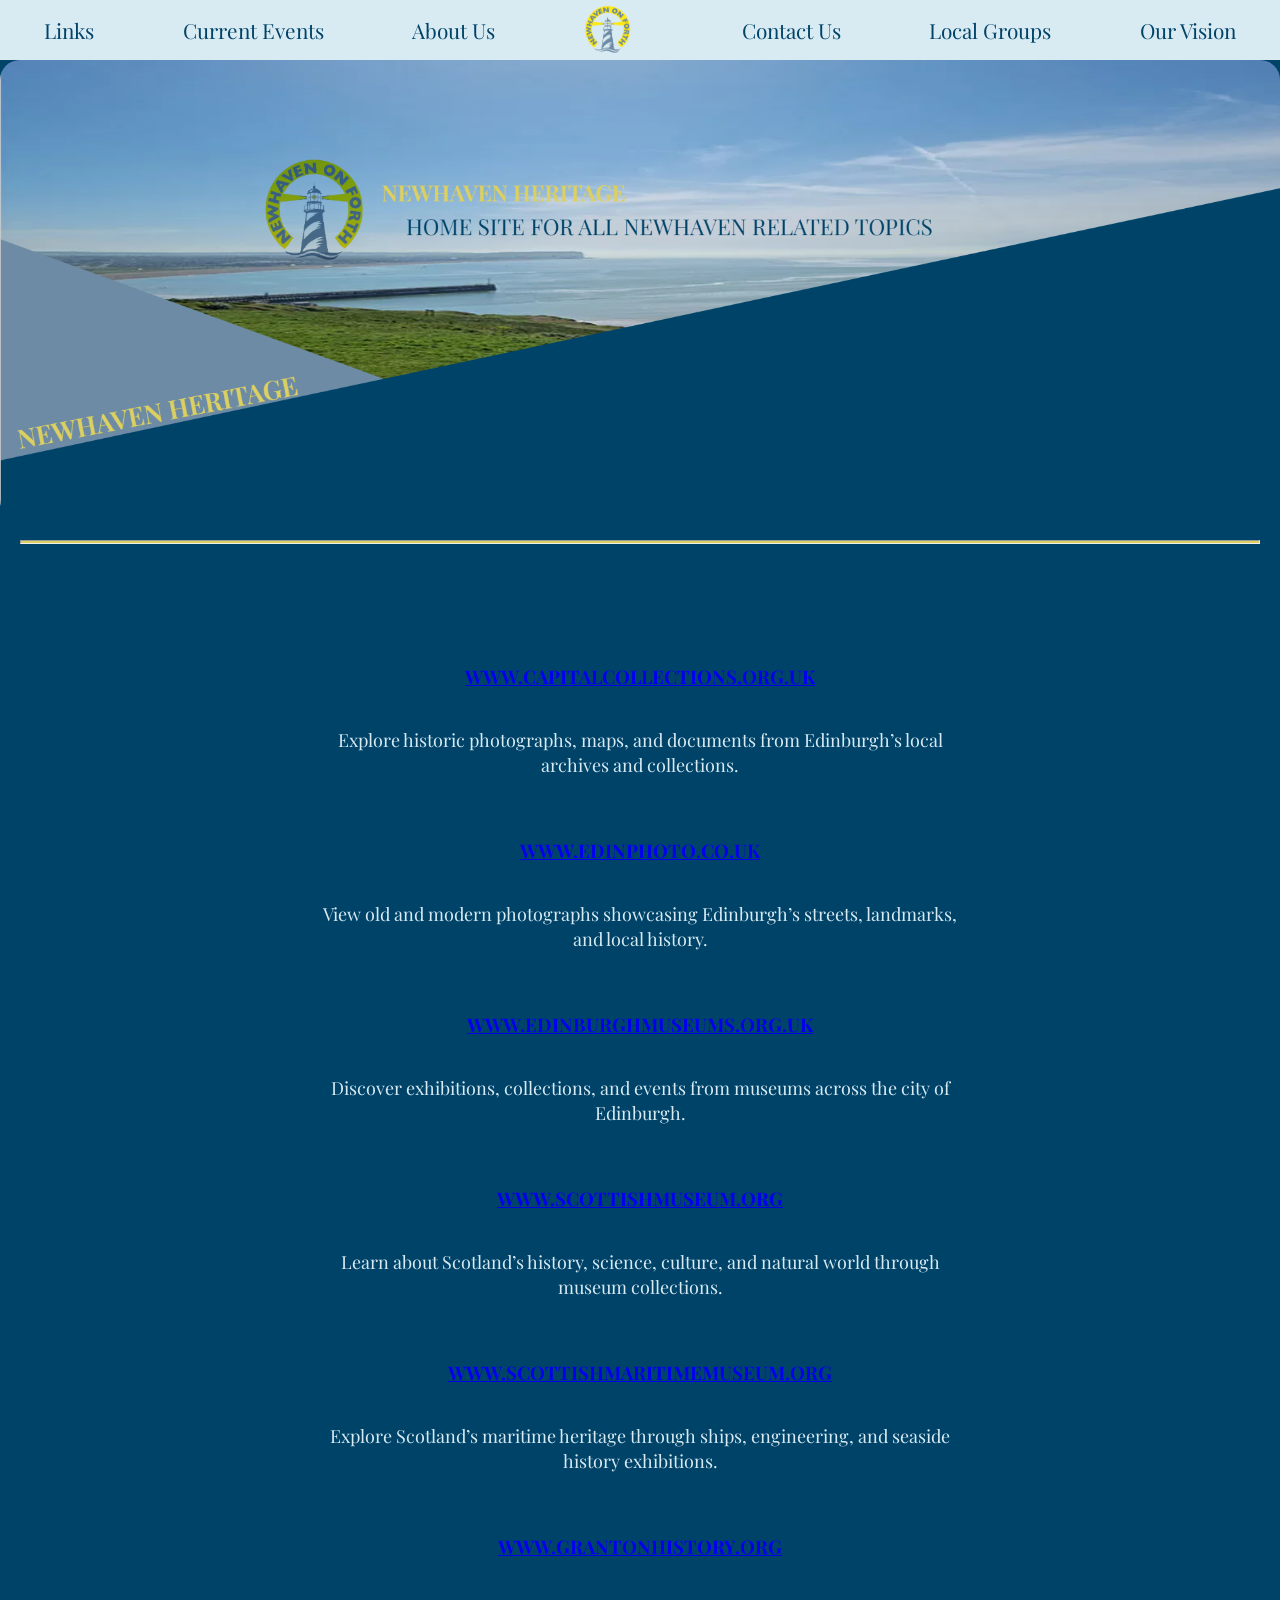
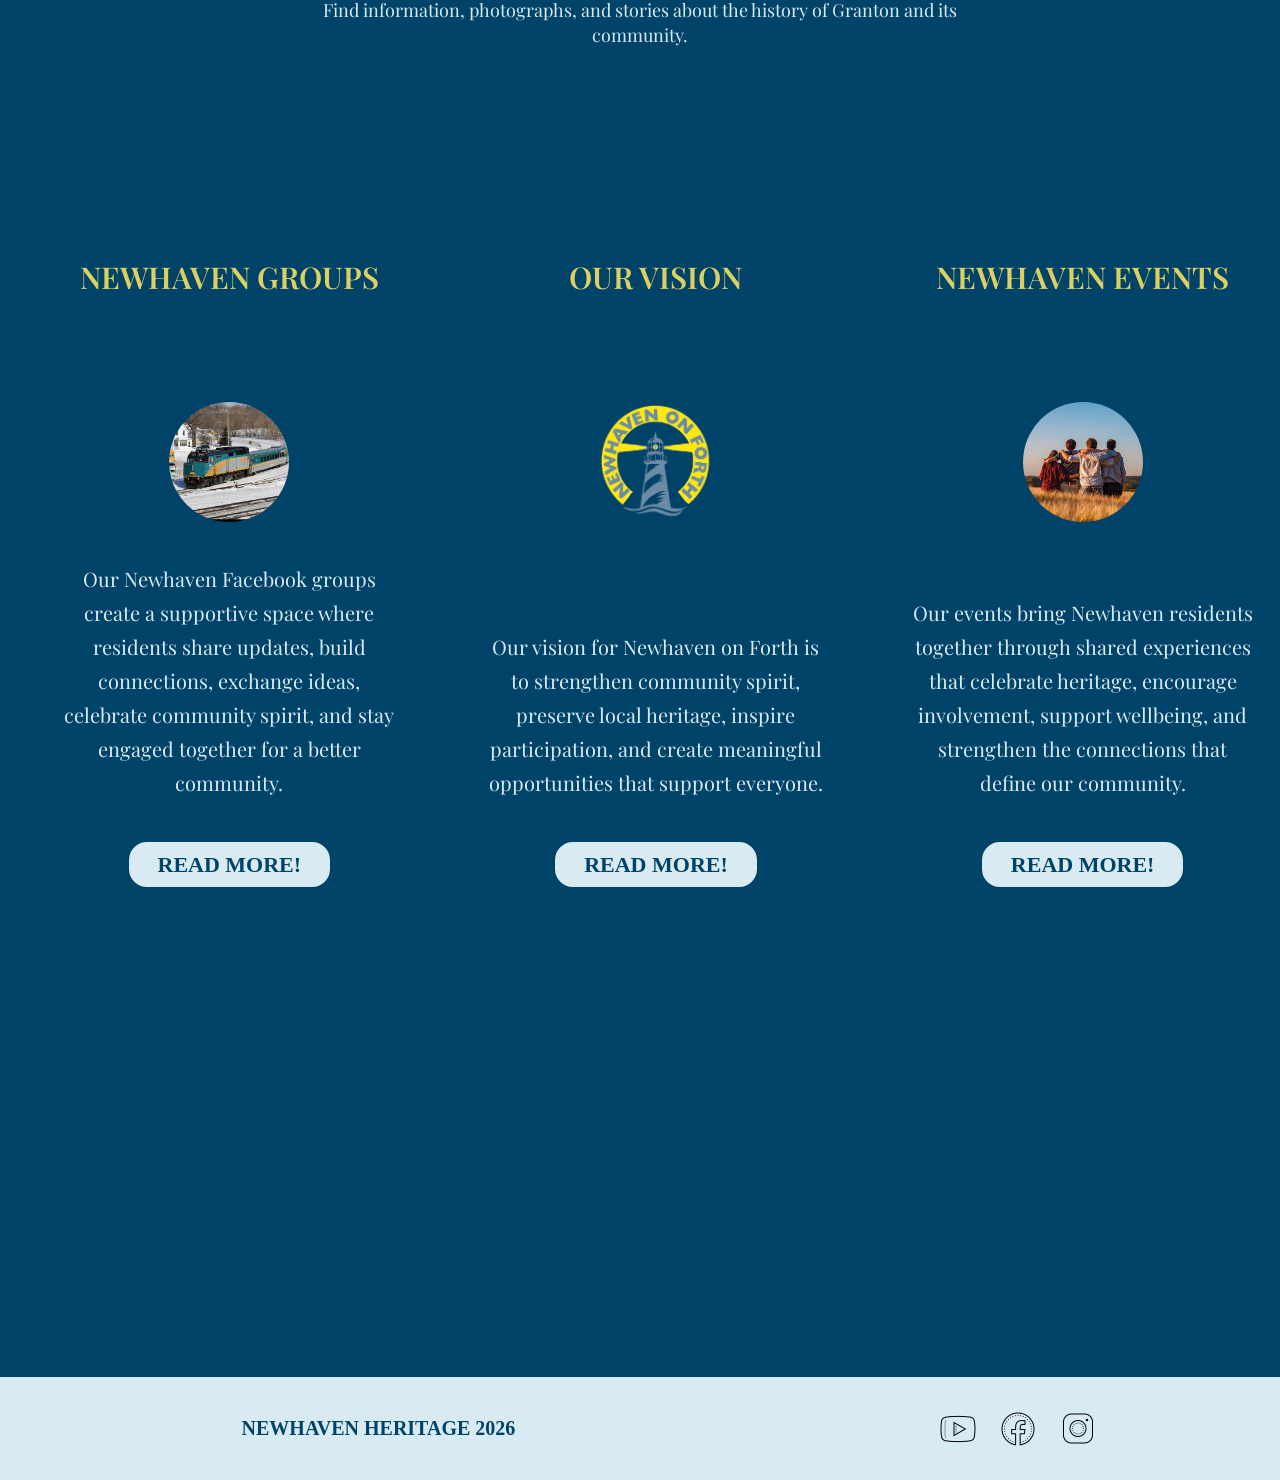
<file: docs/links.html>
<!DOCTYPE html>
<html lang="en">

<head>
    <meta charset="UTF-8">
    <meta name="viewport" content="width=device-width, initial-scale=1.0">

    <title>Newhaven Heritage – Links</title>

    <!-- Google Font -->
    <link href="https://fonts.googleapis.com/css2?family=Playfair+Display:wght@400;600;700&display=swap" rel="stylesheet">

    <!-- Stylesheet -->
    <link rel="stylesheet" href="StyleSheets/styles.css">
</head>

<body>

    <!-- NAVIGATION -->
    <nav class="nav">
        <a class="navtext" href="links.html">Links</a>
        <a class="navtext" href="events.html">Current Events</a>
        <a class="navtext" href="about.html">About Us</a>

        <a class="navimg" href="index.html">
            <img class="navlogo" src="Media/logo.png" alt="Newhaven Heritage Logo">
        </a>

        <a class="navtext" href="contacthaven.html">Contact Us</a>
        <a class="navtext" href="groups.html">Local Groups</a>
        <a class="navtext" href="ourvision.html">Our Vision</a>
    </nav>

    <section class="hero">
        <img src="Media/hero.png" alt="Newhaven Hero Image">
    </section>

    <hr>


    <section class="links_page">

    <div class="link_item">
        <h3><a href="https://www.capitalcollections.org.uk" target="_blank">WWW.CAPITALCOLLECTIONS.ORG.UK</a></h3>
        <p>Explore historic photographs, maps, and documents from Edinburgh’s local archives and collections.</p>
    </div>

    <div class="link_item">
        <h3><a href="https://www.edinphoto.org.uk" target="_blank">WWW.EDINPHOTO.CO.UK</a></h3>
        <p>View old and modern photographs showcasing Edinburgh’s streets, landmarks, and local history.</p>
    </div>

    <div class="link_item">
        <h3><a href="https://www.edinburghmuseums.org.uk" target="_blank">WWW.EDINBURGHMUSEUMS.ORG.UK</a></h3>
        <p>Discover exhibitions, collections, and events from museums across the city of Edinburgh.</p>
    </div>

    <div class="link_item">
        <h3><a href="https://www.scottishmuseum.org" target="_blank">WWW.SCOTTISHMUSEUM.ORG</a></h3>
        <p>Learn about Scotland’s history, science, culture, and natural world through museum collections.</p>
    </div>

    <div class="link_item">
        <h3><a href="https://www.scottishmaritimemuseum.org" target="_blank">WWW.SCOTTISHMARITIMEMUSEUM.ORG</a></h3>
        <p>Explore Scotland’s maritime heritage through ships, engineering, and seaside history exhibitions.</p>
    </div>

    <div class="link_item">
        <h3><a href="https://www.grantonhistory.org" target="_blank">WWW.GRANTONHISTORY.ORG</a></h3>
        <p>Find information, photographs, and stories about the history of Granton and its community.</p>
    </div>

</section>




<!-- Info card displayed at the end of each page, linked to a pop up with more information-->
    <section class="info-section">

        <div class="info-card">

            <h1>NEWHAVEN GROUPS</h1>
            <img src="Media/train.jpg" alt="Community Groups">

            <p>
                Our Newhaven Facebook groups create a supportive space where residents share updates,
                build connections, exchange ideas, celebrate community spirit, and stay engaged together
                for a better community.
            </p>

            <button onclick="OpenContent('Our Newhaven Facebook groups create a supportive space where residents share updates, build connections, exchange ideas, celebrate community spirit, and stay engaged together for a better community.Our Newhaven Facebook groups create a supportive space where residents share updates, build connections, exchange ideas, celebrate community spirit, and stay engaged together for a better community.Our Newhaven Facebook groups create a supportive space where residents share updates, build connections, exchange ideas, celebrate community spirit, and stay engaged together for a better community.',event,this)">READ MORE!</button>

        </div>

        <div class="info-card">

            <h1>OUR VISION</h1>
            <img src="Media/logo.png" alt="Our Vision">

            <p>
                Our vision for Newhaven on Forth is to strengthen community spirit, preserve local
                heritage, inspire participation, and create meaningful opportunities that support everyone.
            </p>

            <button onclick="OpenContent('Our Newhaven Facebook groups create a supportive space where residents share updates, build connections, exchange ideas, celebrate community spirit, and stay engaged together for a better community.',event,this)">READ MORE!</button>

        </div>

        <div class="info-card">

            <h1>NEWHAVEN EVENTS</h1>
            <img src="Media/group.jpg" alt="Newhaven Events">

            <p>
                Our events bring Newhaven residents together through shared experiences that celebrate
                heritage, encourage involvement, support wellbeing, and strengthen the connections that
                define our community.
            </p>

            <button onclick="OpenContent('Our Newhaven Facebook groups create a supportive space where residents share updates, build connections, exchange ideas, celebrate community spirit, and stay engaged together for a better community.',event,this)">READ MORE!</button>

        </div>
        <div id="contentContainer">
                <p id="contentToChange">helloooooo</p>
        </div>

    </section>
 
    <!-- Footer displayed at the end of each page-->
    <footer class="footer">
        <p>NEWHAVEN HERITAGE 2026</p>

        <div class="social-icons">
            <a class="footerimg" href="https://www.youtube.com" target="_blank">
                <img src="Media/youtube.png" alt="YouTube">
            </a>

            <a class="footerimg" href="https://www.facebook.com" target="_blank">
                <img src="Media/facebook.png" alt="Facebook">
            </a>

            <a class="footerimg" href="https://www.instagram.com" target="_blank">
                <img src="Media/instagram.png" alt="Instagram">
            </a>
        </div>
    </footer>

</body>

</html>
</file>
<file: docs/StyleSheets/styles.css>
/* CSS - MurfMax Newhaven Heritage website*/
/* Global CSS Variables for the website */

:root {
    --fg-colour: #d8ebf3;
    --accent-colour2: #6d8ba5;
    --border-colour3: #004369;
    --bg-colour: #dcd060;
}


/* Body of the website (applies to all pages) */
body {
    background-color: var(--border-colour3);
    width: 100%;
    overflow-x: hidden;
    margin: 0;
    padding: 0;
}
/* Line at the start of each page */
hr {
    position: relative;
    z-index: 10;
    margin-top: -170px;
    margin-bottom: 80px;
    background-color: var(--accent-colour2);
}
/* Paragraph text*/
p {
    color: var(--fg-colour);
    font-family: "Playfair Display", serif;
    font-size: 20px;
    padding: 20px;
}
/* H1 for the header of the pages*/
h1 {
    display: flow;
    font-family: "Playfair Display", serif;
    font-size: 30px;
    font-weight: 600;
    text-align: center;
    color: var(--bg-colour);
}
/* H2 for the header of the pages*/
h2 {
    display: flow;
    font-family: "Playfair Display", serif;
    font-weight: 400;
    font-size: 30px;
    text-align: center;
    padding-top: 40px;
    padding-left: 33px;}

img {
    display: block;
    margin: auto;
    width: 100%;
    height: auto;
    border-radius: 20px;
}
    
button {
    font-family: var(--font-main);
    font-size: 22px;
    font-weight: 600;
    padding: 0.6rem 1.8rem;
    border-radius: 20px;
    border: 2px solid var(--border-colour3);
    background-color: var(--fg-colour);
    color: var(--border-colour3);
    cursor: pointer;
    transition: 0.2s ease;
}
button:hover{
    background-color:var(--bg-colour);
    color: var(--border-colour3);
    transform: scale(1.3);
    transition: all 0.7s ease;
}
button.active{
    background-color: var(--bg-colour);
    color: var(--border-colour3);
    transform: scale(1.2);
    transition: all 0.7s ease;
}

hr {
    display: flex;
    position: relative;
    margin: 20px;
    padding: 1px;
    background-color: var(--bg-colour);
}

/* Hero Section for the homepage */
.hero {
    position: relative;
    width: 100%;
    height: auto;
    overflow: hidden;
}

.hero img {
    width: 100%;
    height: auto;
    object-fit: cover;
}


/*Main media section for the pages*/

.main-section{
    display: flex;
    flex-direction: column;
    align-items: center;
}

.main-section div {
    width: 90%;
    padding: 20px;
    display: flex;
    justify-content: center;
    flex-direction: row;
}

.main-section img {
    width: 70%;
    height: auto;
    object-fit: cover;
}

.main-section p {
    width: 30%;
    padding: 20px;
    font-size: 18px;
    line-height: 1.5;
    color: var(--fg-colour);
}




/*  header of the pages*/
.header {
    display: flow;
    position: absolute;
    padding-top: 130px;
    padding-left: 505px;
    color: var(--border-colour3);}



/* Navigation bar for the website (applies to all pages)*/
nav {
    display: flex;
    top: 0;
    width: 100%;
    height: 60px;
    background-color: #d8ebf3;
    text-align: center;
    margin: 0;
    justify-content: space-around;
    align-items: center;
    
}

nav a {
    font-size: 1.3rem;
    font-family: "Playfair Display", serif;
    color: var(--border-colour3);
    text-decoration: none;
    padding: 25px;
    font-weight: 300;
    align-self: center;
    text-align: center;
    align-items: center;
    justify-content: center;
}
nav a:hover {
    height: 45px;
    mix-blend-mode: multiply;
}

nav .navlogo {
    width: 50px;
    height: 50px;
    object-fit: cover;
    margin-right: 20px;
    vertical-align: middle;
}

/* Footer */
 .footer {
    background-color: #d8ebf3;
    width: 100%;
    padding: 20px;
    display: flex;
    justify-content: space-around;
    align-items: center;
    color: var(--border-colour3);
}

.footer p {
    margin: 0;
    font-weight: 600;
    font-family: 'Times New Roman';
    color: var(--border-colour3);
}

.social-icons {
    display: flex;
    gap: 20px;
    align-items: center;
}

.footerimg img {
    width: 40px;
    height: 40px;
    transition: transform .2s ease;
}

.footerimg img:hover {
    transform: scale(1.15);
}


/* Info Section Container for the info section at the end of each page */
.info-section {
    display: flex;
    flex-wrap: wrap;
    flex-direction: row;
    justify-content: space-around;
    width: 100%;
    padding: 4rem 1rem;
}

.info-card {
    width: 30%;
    text-align: center;
    display: flex;
    flex-direction: column;
    align-items: center;
    align-content: center;
    justify-content: space-between;
}

.info-card img{
    width: 120px;
    height: 120px;
    border-radius: 50%;
    object-fit: cover;
    margin-top: 80px;
}

.info-card p{
    line-height: 1.7;
    
}



/* Event Header */
.event_header {
    min-width: 100%;
    font-family: "Playfair Display", serif;
    font-size: 2rem;
    color: var(--bg-colour);
    padding-top: 10px;
}

/* Event Section */
.events_section {
    display: flex;
    flex-direction: row;
    width: 100%;
    height: 70vh;
    justify-content: space-around;
    flex-wrap: wrap;

}

.events_section p {
    width: 40%;
    padding: 20px;
    font-size: 18px;
    line-height: 1.5;
    color: var(--fg-colour);
}

.events_section img {
    width: 40%;
    height: auto;
}


/* Event Image */
.eventimg {
    position: relative;
    width: 1000px;
    height: 430px;
    padding-right: 50px;
    margin-bottom: 20px;
    z-index: 10;
}


/* LINKS PAGE  */

.header_links {
    display: grid;
    font-family: "Playfair Display", serif;
    font-size: 50px;
    font-weight: 600;
    padding-top: 30px;
    font-display: var(--bg-colour);
    padding: 1px;
}

/* CONTACT SECTION PAGE */
.contact-section {
    position: relative;
    width: 100%;
    padding: 60px 20px;
    box-sizing: border-box;
    z-index: 10;
}

/* Main Container */
.contact-container {
    max-width: 1200px;
    margin: auto;
    background-color: #004369;
    border: 3px solid var(--bg-colour);
    display: flex;
    gap: 40px;
    padding: 50px;
    border-radius: 10px;
    box-sizing: border-box;
}

/* Form Side */
/* SECTION */
.contact-section {
    width: 100%;
    padding: 60px 20px;
    box-sizing: border-box;
    position: relative;
    z-index: 10;
}

/* MAIN CONTAINER */
.contact-container {
    max-width: 1200px;
    margin: auto;
    padding: 50px;
    display: flex;
    gap: 40px;
    background: #004369;
    border: 3px solid var(--bg-colour);
    border-radius: 10px;
    box-sizing: border-box;
}

/* FORM SIDE */
.contact-form-side { flex: 1; }

#contactForm {
    display: flex;
    flex-direction: column;
    gap: 25px;
}

/* FORM GROUPS */
.form-group {
    display: flex;
    flex-direction: column;
}

.form-group label,
.info-block h3,
.office-info {
    font-family: 'Times New Roman';
    color: var(--bg-colour);
    font-weight: 600;
}

.form-group label { font-size: 32px; margin-bottom: 10px; }

.form-group input,
.form-group textarea {
    width: 100%;
    padding: 18px 20px;
    font-size: 18px;
    background: var(--fg-colour);
    color: var(--border-colour3);
    border: none;
    border-radius: 30px;
    outline: none;
    box-sizing: border-box;
}

.form-group textarea {
    min-height: 180px;
    resize: vertical;
    border-radius: 25px;
}



/* INFO SIDE */
.contact-info-side {
    flex: 1;
    padding-left: 40px;
    border-left: 3px solid var(--bg-colour);
    display: flex;
    flex-direction: column;
    gap: 35px;
}

.info-block h3 { font-size: 28px; margin-bottom: 8px; }

.info-block p {
    color: white;
    font-size: 24px;
    margin: 0;
    word-break: break-word;
}

.office-info {
    text-align: center;
    margin-top: 40px;
    font-size: 22px;
    padding: 0 20px;
}

/* LINKS Page */
.links_page {
    position: relative;
    padding: 60px;
    font-family: "Playfair Display", serif;
    color: white;
    text-align: center; 
}

/* Each link block */
.link_item {
    margin: 40px auto;
    max-width: 700px; 
}

 */
.link_item h3 a {
    color: #ffdd55;
    text-decoration: none;
    display: block;
    width: 100%;
    border-bottom: 3px solid #ffdd55;
    padding-bottom: 8px;
    font-size: 26px;}

/* Description text */
.link_item p {
    margin-top: 12px;
    font-size: 18px;
    line-height: 1.4;
}
 

/* Read More Buttons and content to read*/      

#readMoreButtons{
    height: 20vh;
    width: 100vw;
    display: flex;
    justify-content: space-around;
    position: relative;
    flex-direction: row;
}
#contentContainer{
    margin-top: 5vw;
    width: 80%;
    min-height: 40vh;
    background-color: var(--fg-colour);
    color: black;
    margin-left: auto;
    margin-right: auto;
    opacity: 0;
    transition: opacity 0.5s ease;
    border-radius: 20px;
    
}
#contentToChange{
    font-size: 20px;
    text-align: center;
    padding-top: 20px;
    font-weight: bold;
    color: var(--border-colour3);
}

/* Swiper Styles for carousel */

.swiper {
width: 100%;
padding-top: 80px;
padding-bottom: 80px;
height: 50vh;
margin-bottom: 60px;
margin-top: 50px;
}

.swiper-slide {
border-radius: 24px;

background-color: black;
color: white;

display: flex;
align-items: center;
justify-content: center;

font-size: 4rem;

transition: transform 0.4s ease;
}
.swiper-slide img {
    width: 100%;
    height: 100%;
    object-fit: cover;
    border-radius: 24px;
}

.swiper-wrapper {
transition-timing-function: linear !important;
}

/* Responsive Design for smaller screens */

@media (max-width: 768px) {
    nav a {
        font-size: 0.5rem;
        text-wrap: nowrap;
        padding: 5px;
    }
    nav .navlogo {
        width: 30px;
        height: 30px;
        
    }


}
</file>
